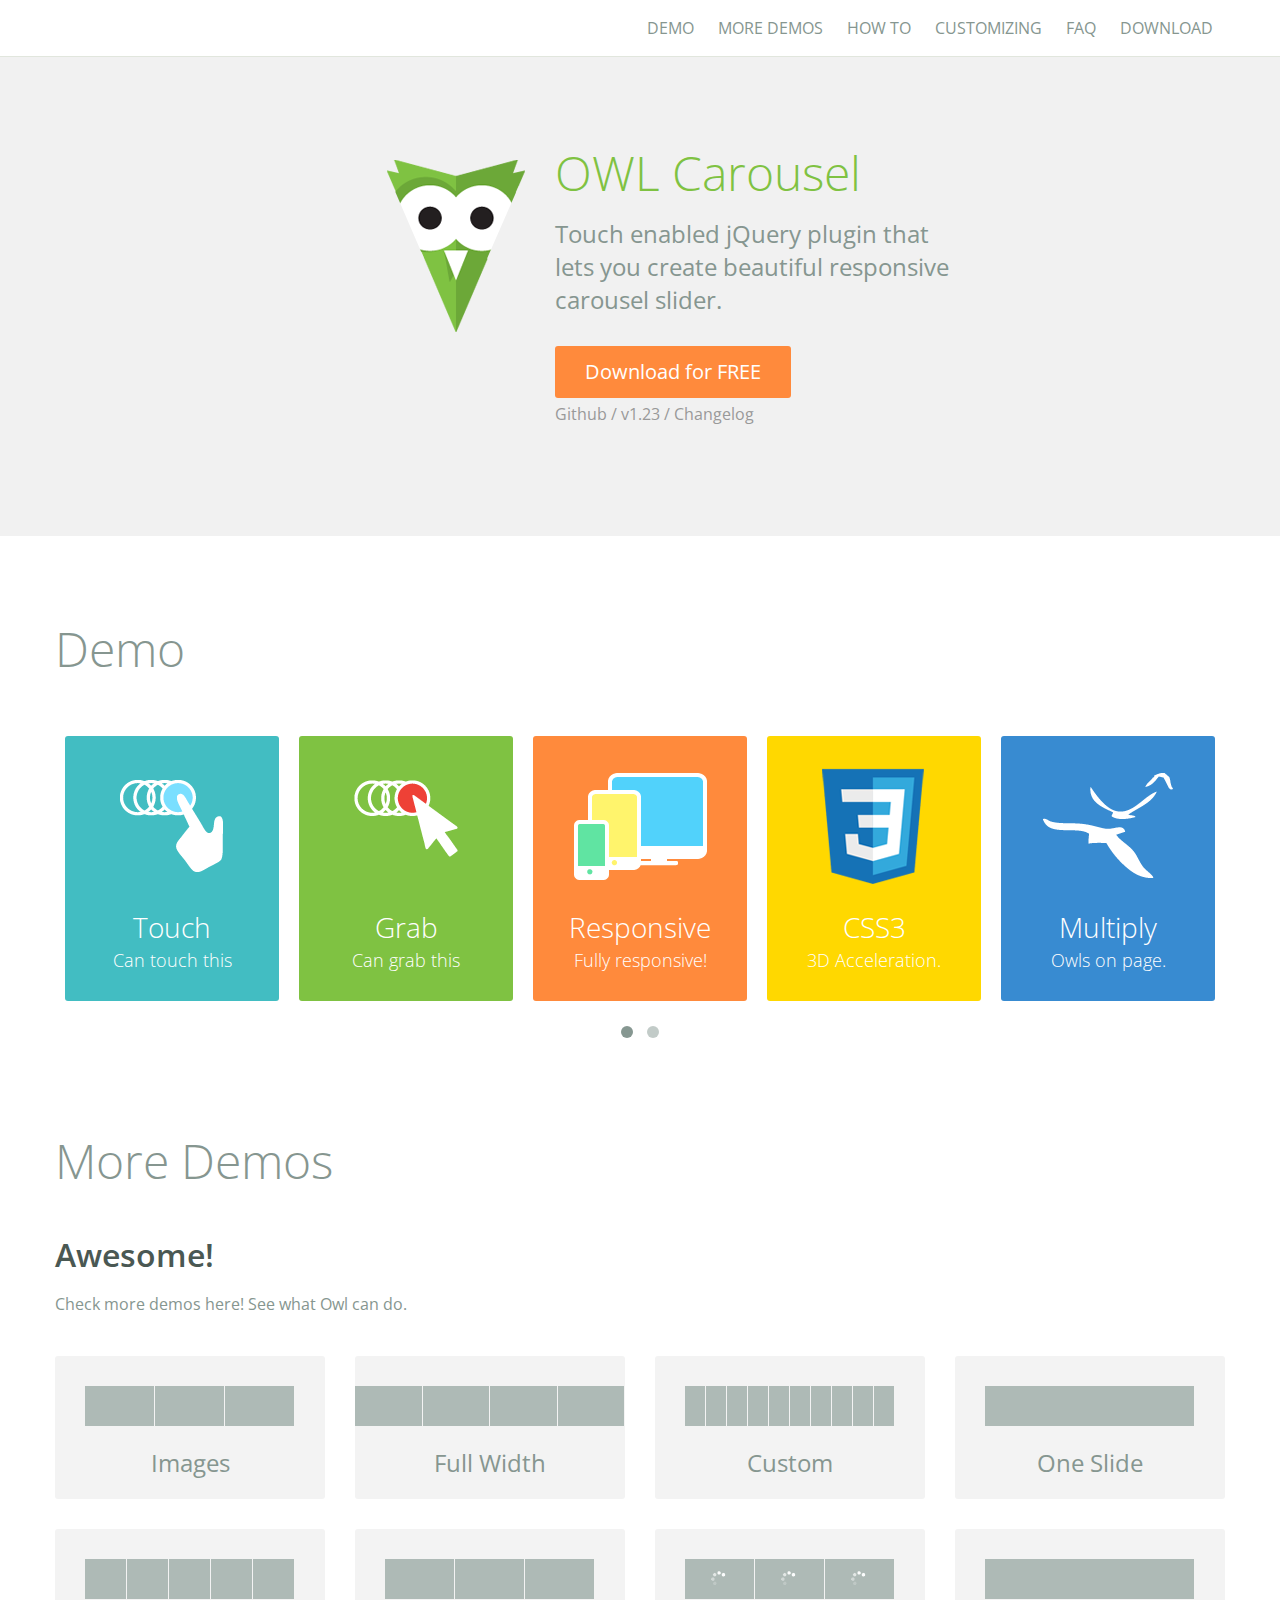
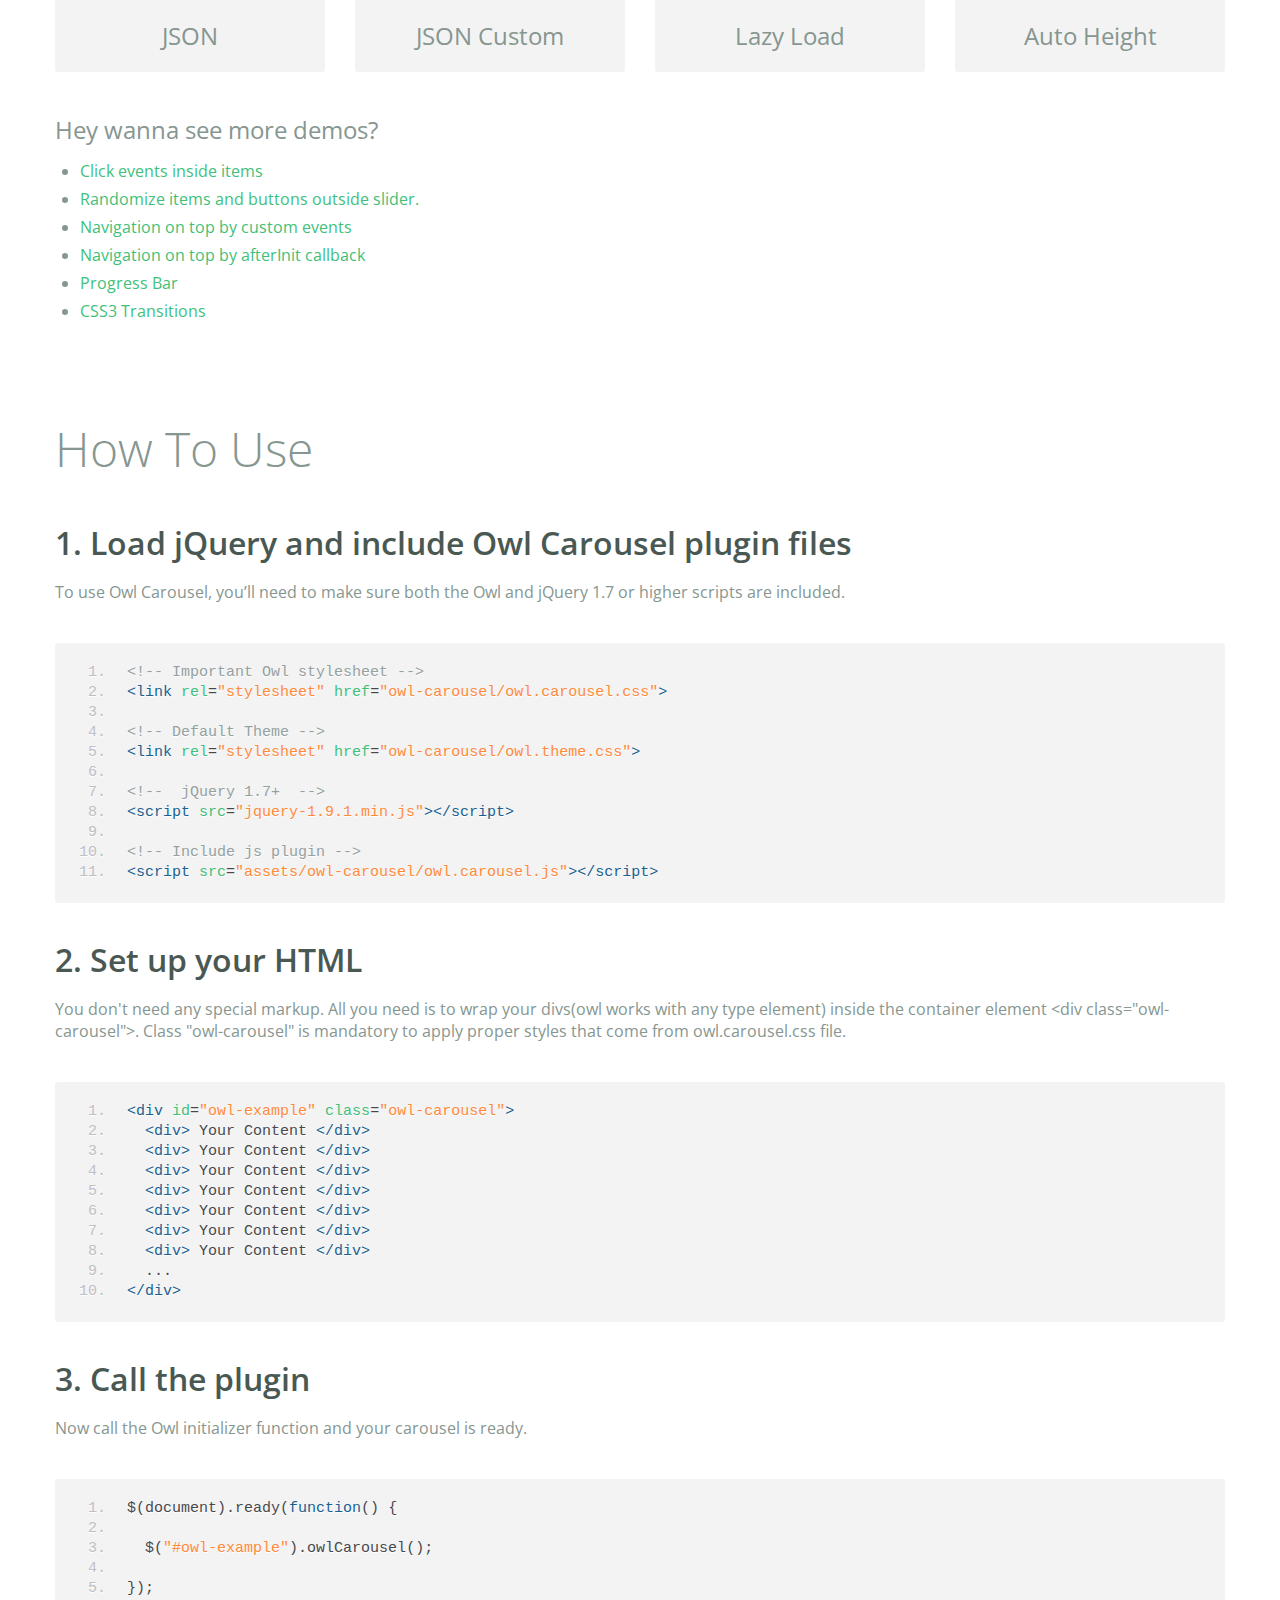
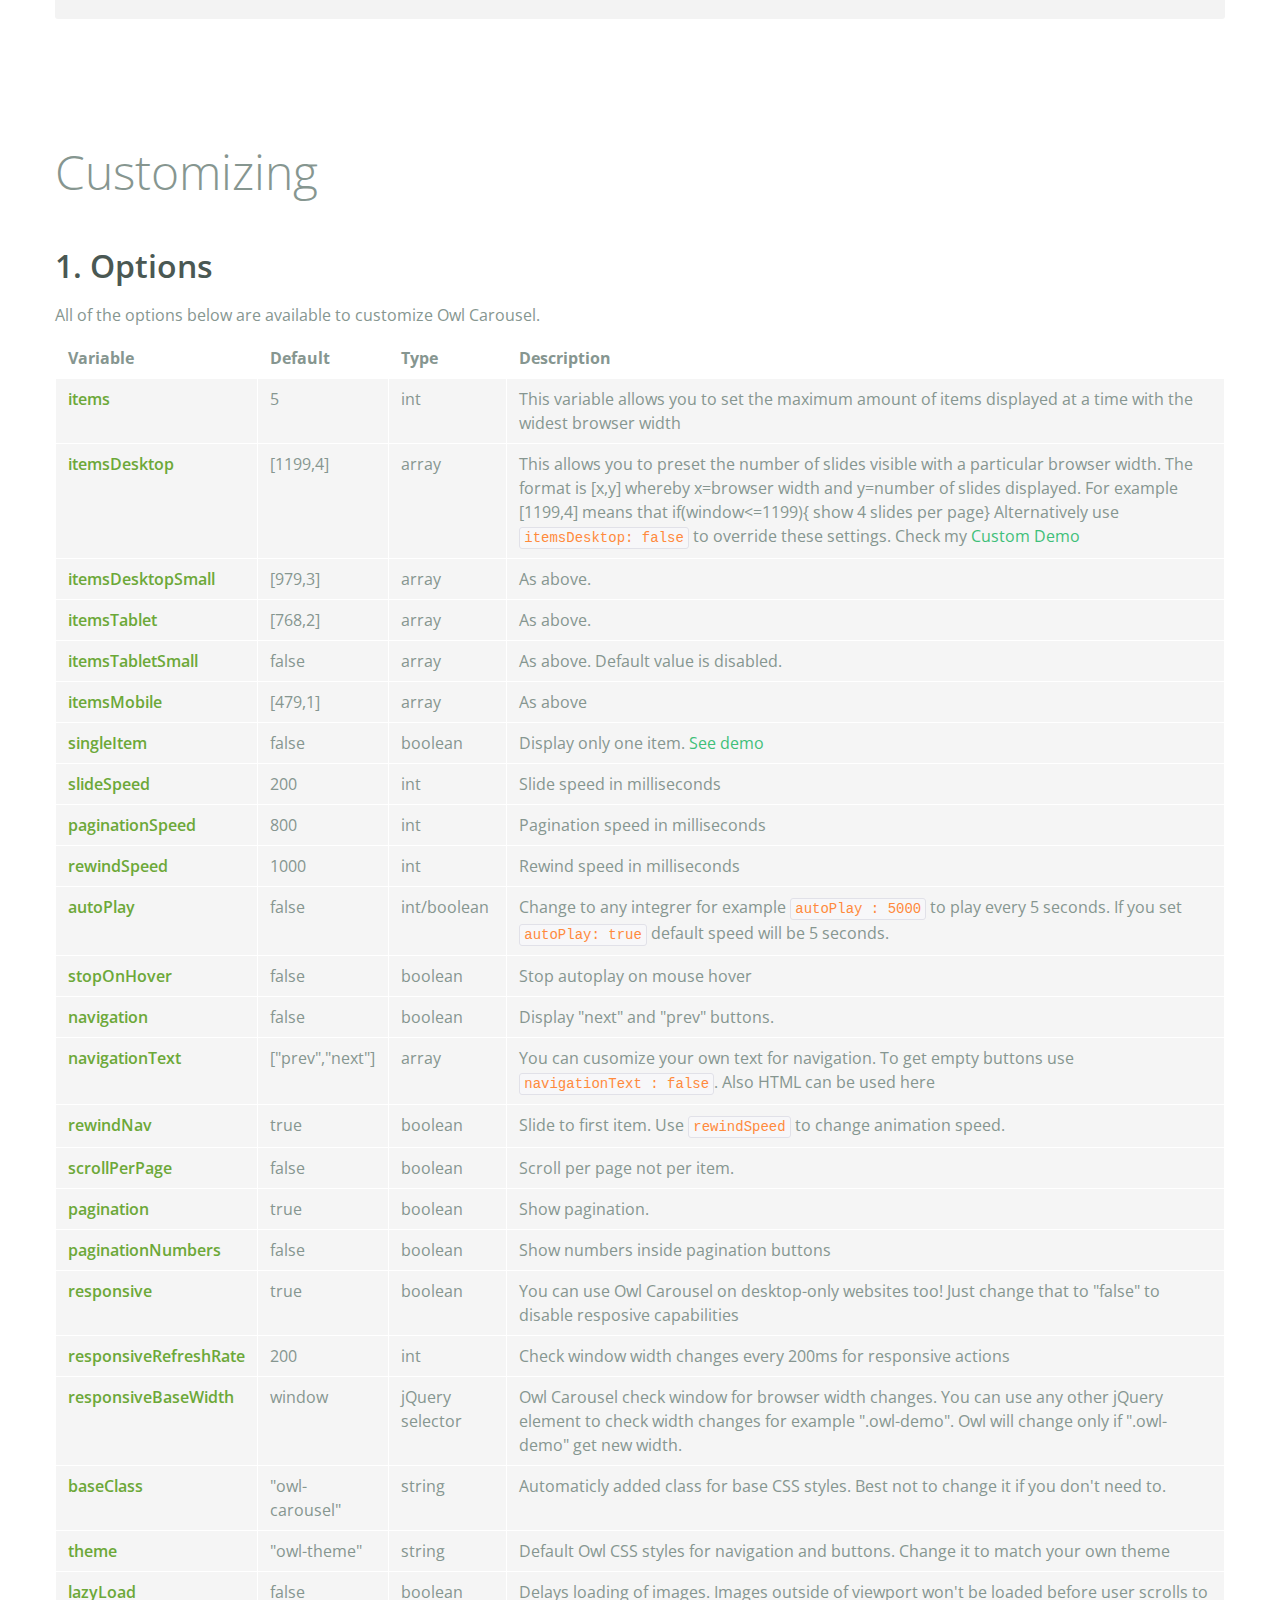
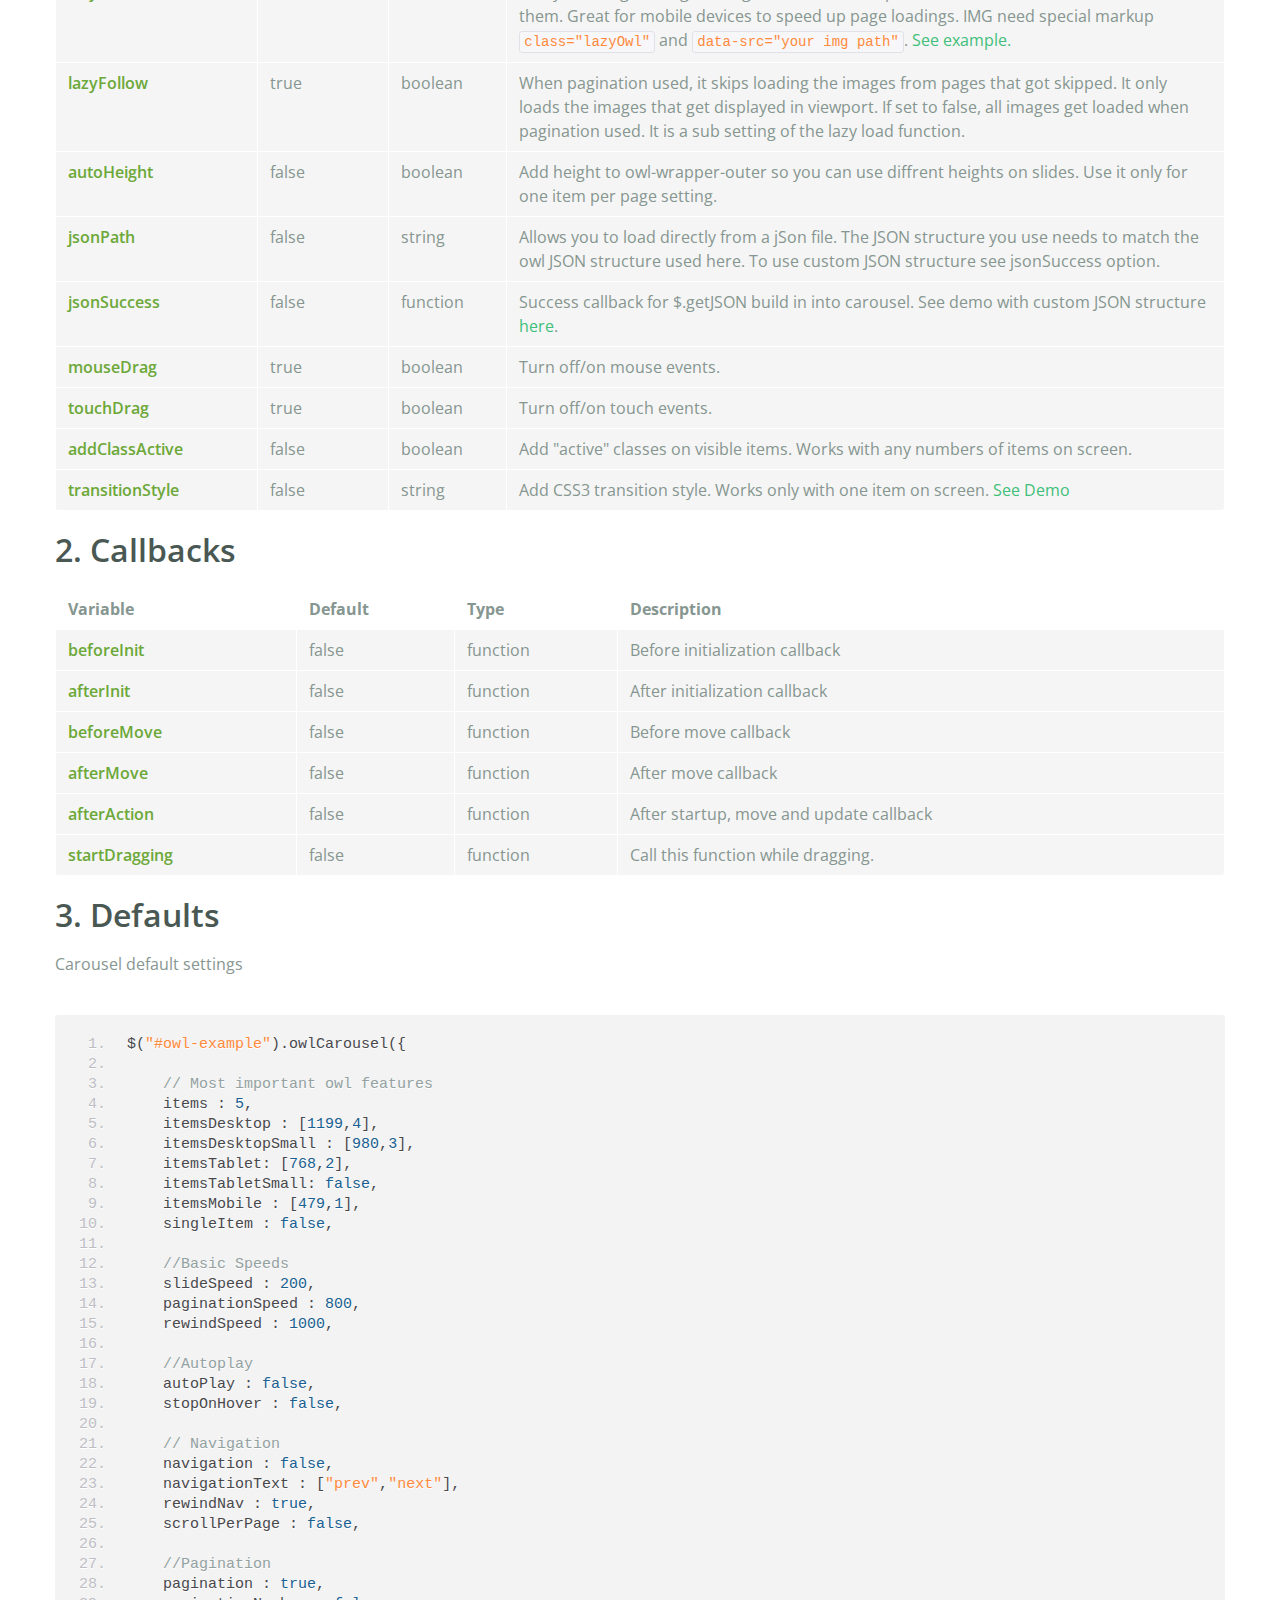
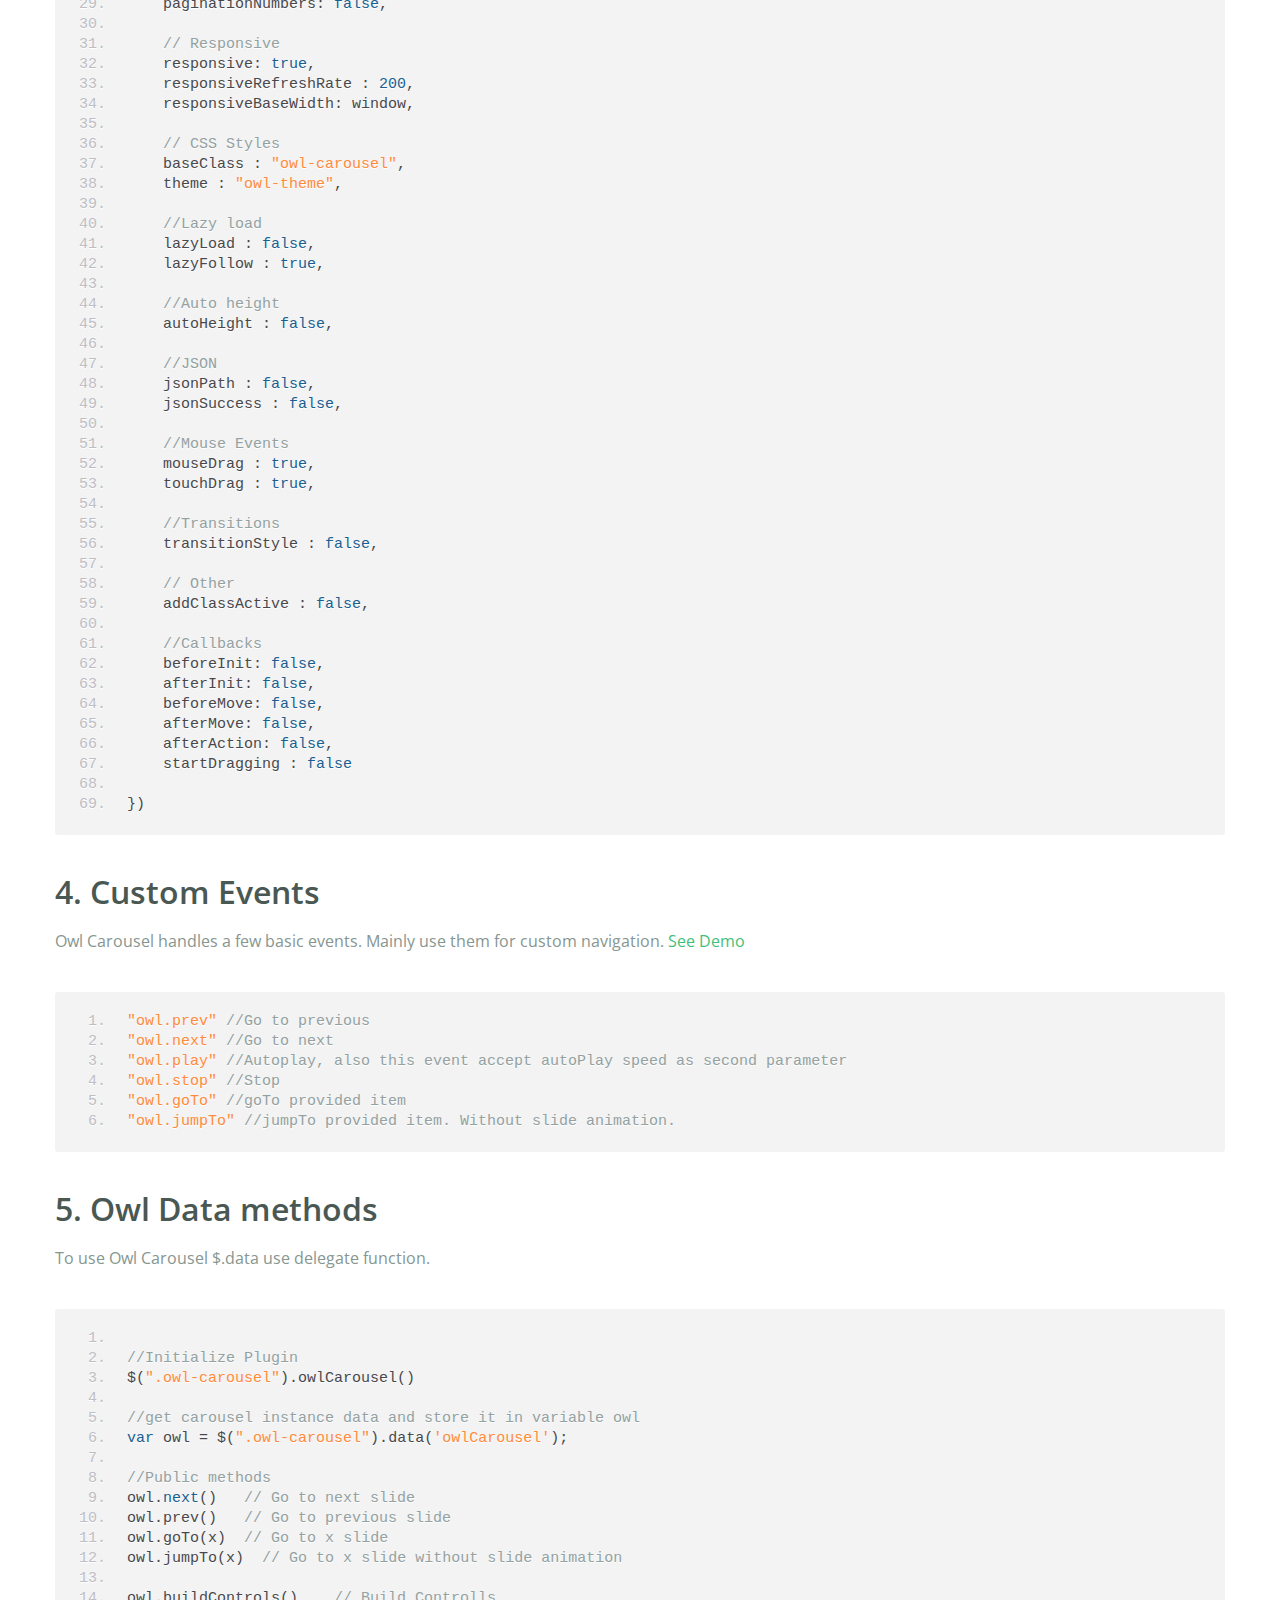
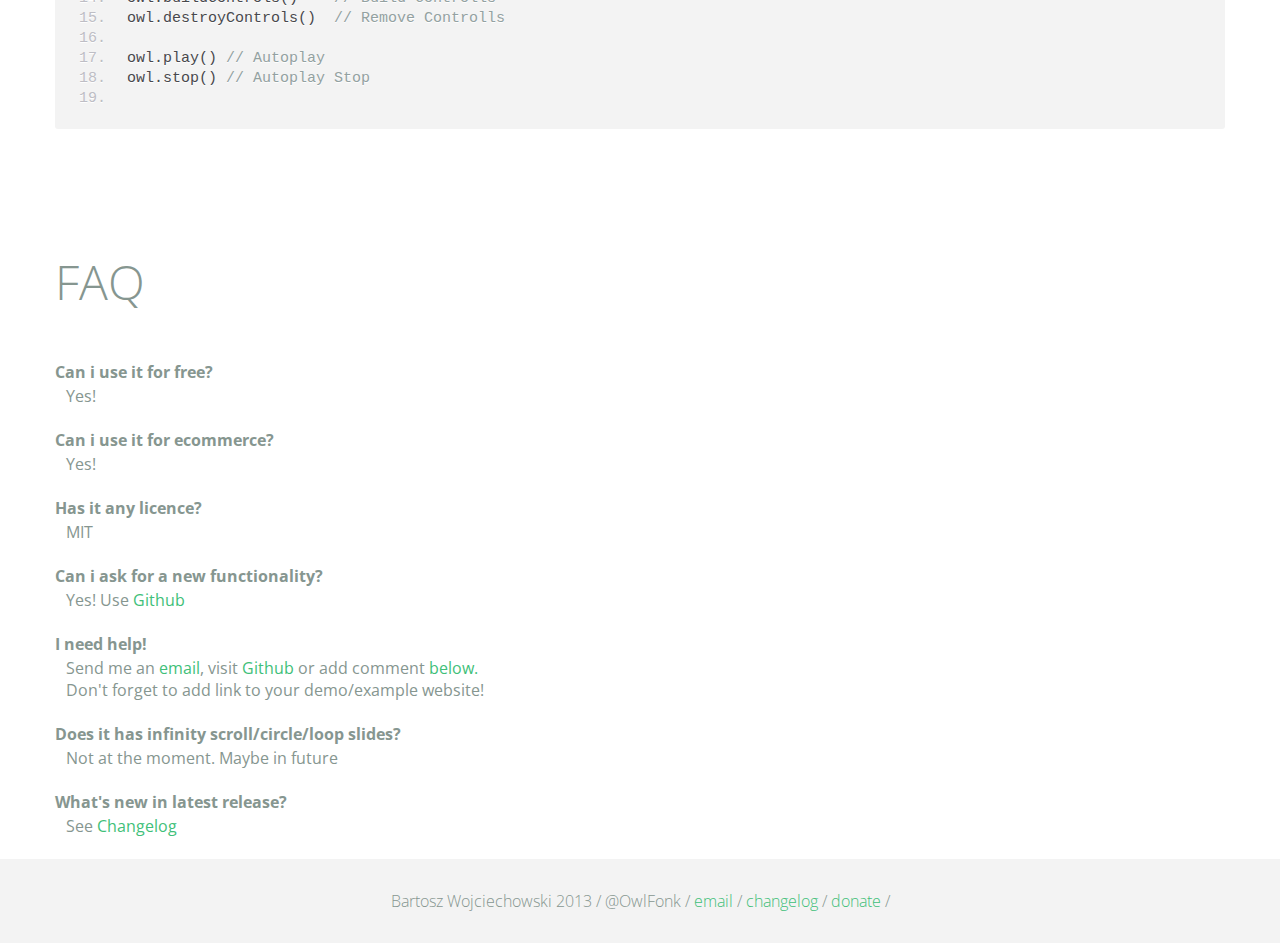
<file: js-plugin/owl.carousel/index.html>
<!DOCTYPE html>
<html lang="en">
  <head>
    <meta charset="utf-8">
    <title>Owl Carousel</title>
    <meta name="viewport" content="width=device-width, initial-scale=1.0">
    <meta name="description" content="jQuery Responsive Carousel - Owl Carusel">
    <meta name="author" content="Bartosz Wojciechowski">
    <meta name="keywords" content="HTML,CSS,JSON,JavaScript, jQuery, Responsive, Design, Owl, Carousel, Free">

    <link href='http://fonts.googleapis.com/css?family=Open+Sans:400italic,400,300,600,700' rel='stylesheet' type='text/css'>
    <link href="assets/css/bootstrapTheme.css" rel="stylesheet">
    <link href="assets/css/custom.css" rel="stylesheet">

    <!-- Owl Carousel Assets -->
    <link href="owl-carousel/owl.carousel.css" rel="stylesheet">
    <link href="owl-carousel/owl.theme.css" rel="stylesheet">

    <!-- Prettify -->
    <link href="assets/js/google-code-prettify/prettify.css" rel="stylesheet">

    <!-- Le fav and touch icons -->
    <link rel="apple-touch-icon-precomposed" sizes="144x144" href="assets/ico/apple-touch-icon-144-precomposed.png">
    <link rel="apple-touch-icon-precomposed" sizes="114x114" href="assets/ico/apple-touch-icon-114-precomposed.png">
      <link rel="apple-touch-icon-precomposed" sizes="72x72" href="assets/ico/apple-touch-icon-72-precomposed.png">
                    <link rel="apple-touch-icon-precomposed" href="assets/ico/apple-touch-icon-57-precomposed.png">
                                   <link rel="shortcut icon" href="assets/ico/favicon.png">
  </head>
  <body>
      <div id="top-nav" class="navbar navbar-fixed-top">
        <div class="navbar-inner">
          <div class="container">
            <button type="button" class="btn btn-navbar" data-toggle="collapse" data-target=".nav-collapse">
            <span class="icon-bar"></span>
            <span class="icon-bar"></span>
            <span class="icon-bar"></span>
          </button>
            <div class="nav-collapse collapse">
            <ul class="nav pull-right">
              <li><a href="#demo">Demo</a></li>
              <li><a href="#more-demos">More Demos</a></li>
              <li><a href="#how-to">How To</a></li>
              <li><a href="#customizing">Customizing</a></li>
              <li><a href="#faq">FAQ</a></li>
              <li><a href="owl.carousel.zip" class="download" data-spy="affix" data-offset-top="450">Download</a></li>
            </ul>
            </div>
          </div>
        </div>
      </div>

      <div id="header">
        <div class="container">
          <div class="row">
            <div class="span5">
                <img class="logo" src="assets/img/owl-logo.png" alt="Owl Logo">
              </div>
            <div class="span7">
              <h1>OWL Carousel </h1>
              <h3>Touch enabled jQuery plugin that lets you create beautiful responsive carousel slider.</h3>
              <a class="btn btn-success btn-large" href="owl.carousel.zip">Download for FREE</a>
              <p class="muted"><a class="muted" href="https://github.com/OwlFonk/OwlCarousel">Github</a> / v1.23 / <a class="muted" href="changelog.html">Changelog</a></p> 
            </div>
          </div>
        </div>
      </div>

      <div id="demo">
        <div class="container">
          <div class="row">
            <div class="span12">
              <h1>Demo</h1>
            </div>
          </div>

          <div class="row">
            <div class="span12">

              <div id="owl-example" class="owl-carousel">

                <div class="item darkCyan">
                  <img src="assets/img/demo-slides/touch.png" alt="Touch">
                    <h3>Touch</h3>
                    <h4>Can touch this</h4>
                </div>
                <div class="item forestGreen">
                  <img src="assets/img/demo-slides/grab.png" alt="Grab">
                    <h3>Grab</h3>
                    <h4>Can grab this</h4>
                </div>
                <div class="item orange">
                  <img src="assets/img/demo-slides/responsive.png" alt="Responsive">
                    <h3>Responsive</h3>
                    <h4>Fully responsive!</h4>
                </div>

                <div class="item yellow">
                  <img src="assets/img/demo-slides/css3.png" alt="CSS3">
                    <h3>CSS3</h3>
                    <h4>3D Acceleration.</h4>
                </div>

                <div class="item dodgerBlue">
                  <img src="assets/img/demo-slides/multi.png" alt="Multi">
                    <h3>Multiply</h3>
                    <h4>Owls on page.</h4>
                </div>

                <div class="item skyBlue">
                  <img src="assets/img/demo-slides/modern.png" alt="Modern Browsers">
                    <h3>Modern</h3>
                    <h4>Browsers Compatibility</h4>
                </div>

                <div class="item zombieGreen">
                  <img src="assets/img/demo-slides/zombie.png" alt="Zombie Browsers - old ones">
                    <h3>Zombie</h3>
                    <h4>Browsers Compatibility</h4>
                </div>

                <div class="item violet">
                  <img src="assets/img/demo-slides/controls.png" alt="Take Control">
                    <h3>Take Control</h3>
                    <h4>The way you like</h4>
                </div>

                <div class="item yellowLight">
                  <img src="assets/img/demo-slides/feather.png" alt="Light">
                    <h3>Light</h3>
                    <h4>As a feather</h4>
                </div>

                <div class="item steelGray">
                  <img src="assets/img/demo-slides/tons.png" alt="Tons of Opotions">
                    <h3>Tons</h3>
                    <h4>of options</h4>
                </div>

              </div>


            </div>
          </div>

        </div>
      </div>

    <div id="more-demos">
      <div class="container">

        <div class="row">
          <div class="span12">
            <h1>More Demos</h1>
            <h2>Awesome!</h2>
            <p>Check more demos here! See what Owl can do.</p>
          </div>
        </div>

        <div class="row demos-row">
          <div class="span3">
            <a href="demos/images.html" class="demo-box">
              <div class="demo-wrapper demo-images clearfix">
                <div class="demo-slide"><div class="bg"></div></div>
                <div class="demo-slide"><div class="bg"></div></div>
                <div class="demo-slide"><div class="bg"></div></div>
              </div>
              <h3>Images</h3>
            </a>
          </div>

          <div class="span3">
            <a href="demos/full.html" class="demo-box">
              <div class="demo-wrapper demo-full clearfix">
                <div class="demo-slide"><div class="bg"></div></div>
                <div class="demo-slide"><div class="bg"></div></div>
                <div class="demo-slide"><div class="bg"></div></div>
                <div class="demo-slide"><div class="bg"></div></div>
              </div>
              <h3>Full Width</h3>
            </a>
          </div>

          <div class="span3">
            <a href="demos/custom.html" class="demo-box">
              <div class="demo-wrapper demo-custom clearfix">
                <div class="demo-slide"><div class="bg"></div></div>
                <div class="demo-slide"><div class="bg"></div></div>
                <div class="demo-slide"><div class="bg"></div></div>
                <div class="demo-slide"><div class="bg"></div></div>
                <div class="demo-slide"><div class="bg"></div></div>
                <div class="demo-slide"><div class="bg"></div></div>
                <div class="demo-slide"><div class="bg"></div></div>
                <div class="demo-slide"><div class="bg"></div></div>
                <div class="demo-slide"><div class="bg"></div></div>
                <div class="demo-slide"><div class="bg"></div></div>
              </div>
              <h3>Custom</h3>
            </a>
          </div>

          <div class="span3">
            <a href="demos/one.html" class="demo-box">
              <div class="demo-wrapper demo-one clearfix">
                <div class="demo-slide"><div class="bg"></div></div>
              </div>
              <h3>One Slide</h3>
            </a>
          </div>

        </div>
        <div class="row demos-row">
          <div class="span3">
            <a href="demos/json.html" class="demo-box">
              <div class="demo-wrapper demo-Json clearfix">
                <div class="demo-slide"><div class="bg"></div></div>
                <div class="demo-slide"><div class="bg"></div></div>
                <div class="demo-slide"><div class="bg"></div></div>
                <div class="demo-slide"><div class="bg"></div></div>
                <div class="demo-slide"><div class="bg"></div></div>
              </div>
              <h3>JSON</h3>
            </a>
          </div>

          <div class="span3">
            <a href="demos/customJson.html" class="demo-box">
              <div class="demo-wrapper demo-Json-custom clearfix">
                <div class="demo-slide"><div class="bg"></div></div>
                <div class="demo-slide"><div class="bg"></div></div>
                <div class="demo-slide"><div class="bg"></div></div>
              </div>
              <h3>JSON Custom</h3>
            </a>
          </div>

          <div class="span3">
            <a href="demos/lazyLoad.html" class="demo-box">
              <div class="demo-wrapper demo-lazy clearfix">
                <div class="demo-slide"><div class="bg"></div></div>
                <div class="demo-slide"><div class="bg"></div></div>
                <div class="demo-slide"><div class="bg"></div></div>
              </div>
              <h3>Lazy Load</h3>
            </a>
          </div>

          <div class="span3">
            <a href="demos/autoHeight.html" class="demo-box">
              <div class="demo-wrapper demo-height clearfix">
                <div class="demo-slide"><div class="bg"></div></div>
              </div>
              <h3>Auto Height</h3>
            </a>
          </div>

          
        </div>

        <div class="row">
          <div class="span12">
            <h3>Hey wanna see more demos?</h3>
            <ul>
              <li>
                <a href="demos/click.html">Click events inside items</a>
              </li>
              <li>
                <a href="demos/randomOrder.html">Randomize items and buttons outside slider.</a>
              </li>
              <li>
                <a href="demos/navOnTop.html">Navigation on top by custom events</a>
              </li>
              <li>
                <a href="demos/navOnTop2.html">Navigation on top by afterInit callback</a>
              </li>
              <li>
                <a href="demos/progressBar.html">Progress Bar</a>
              </li>
              <li>
                <a href="demos/transitions.html">CSS3 Transitions</a>
              </li>
            </ul>
            
          </div>
        </div>


      </div>
    </div>

    <div id="how-to">
      <div class="container">
        <div class="row">
          <div class="span12">
            <h1>How To Use</h1>
            <h2>1. Load jQuery and include Owl Carousel plugin files</h2>
            <p>To use Owl Carousel, you’ll need to make sure both the Owl and jQuery 1.7 or higher scripts are included.</p>
<pre class="pre-show prettyprint linenums">
&lt;!-- Important Owl stylesheet --&gt;
&lt;link rel="stylesheet" href="owl-carousel/owl.carousel.css"&gt;

&lt;!-- Default Theme --&gt;
&lt;link rel="stylesheet" href="owl-carousel/owl.theme.css"&gt;

&lt;!--  jQuery 1.7+  --&gt;
&lt;script src="jquery-1.9.1.min.js"&gt;&lt;/script&gt;

&lt;!-- Include js plugin --&gt;
&lt;script src="assets/owl-carousel/owl.carousel.js"&gt;&lt;/script&gt;
</pre>
          <h2>2. Set up your HTML</h2>
          <p>You don't need any special markup. All you need is to wrap your divs(owl works with any type element) inside the container element &lt;div class="owl-carousel"&gt;. Class "owl-carousel" is mandatory to apply proper styles that come from owl.carousel.css file.</p>
<pre class="pre-show prettyprint linenums">
&lt;div id="owl-example" class="owl-carousel"&gt;
  &lt;div&gt; Your Content &lt;/div&gt;
  &lt;div&gt; Your Content &lt;/div&gt;
  &lt;div&gt; Your Content &lt;/div&gt;
  &lt;div&gt; Your Content &lt;/div&gt;
  &lt;div&gt; Your Content &lt;/div&gt;
  &lt;div&gt; Your Content &lt;/div&gt;
  &lt;div&gt; Your Content &lt;/div&gt;
  ...
&lt;/div>
</pre>    
          <h2>3. Call the plugin</h2>
          <p>Now call the Owl initializer function and your carousel is ready.</p>
<pre class="pre-show prettyprint linenums">
$(document).ready(function() {

  $("#owl-example").owlCarousel();

});
</pre>  
          </div>
        </div>
      </div>
    </div>


    <div id="customizing">
      <div class="container">
        <div class="row">
          <div class="span12">
            <h1>Customizing</h1>
            <h2>1. Options</h2>
            <p>All of the options below are available to customize Owl Carousel.</p> 
            <table class="table table-bordered table-striped">
              <thead>
                <tr>
                  <th>Variable</th>
                  <th>Default</th>
                  <th>Type</th>
                  <th>Description</th>
                </tr>
              </thead>
              <tbody>
                <tr>
                  <td><span class="text-emp">items</span></td>
                  <td>5</td>
                  <td>int</td>
                  <td>This variable allows you to set the maximum amount of items displayed at a time with the widest browser width</td>
                </tr>
                 <tr>
                  <td><span class="text-emp">itemsDesktop</span></td>
                  <td>[1199,4]</td>
                  <td>array</td>
                  <td>This allows you to preset the number of slides visible with a particular browser width. The format is [x,y] whereby x=browser width and y=number of slides displayed. For example [1199,4] means that if(window&lt;=1199){ show 4 slides per page}
                    Alternatively use <code>itemsDesktop: false</code> to override these settings. Check my <a href="demos/custom.html">Custom Demo</a></td>
                </tr>
                <tr>
                  <td><span class="text-emp">itemsDesktopSmall</span></td>
                  <td>[979,3]</td>
                  <td>array</td>
                  <td>As above.</td>
                </tr>
                <tr>
                  <td><span class="text-emp">itemsTablet</span></td>
                  <td>[768,2]</td>
                  <td>array</td>
                  <td>As above.</td>
                </tr>
                <tr>
                  <td><span class="text-emp">itemsTabletSmall</span></td>
                  <td>false</td>
                  <td>array</td>
                  <td>As above. Default value is disabled.</td>
                </tr>
                <tr>
                  <td><span class="text-emp">itemsMobile</span></td>
                  <td>[479,1]</td>
                  <td>array</td>
                  <td>As above</td>
                </tr>
                <tr>
                  <td><span class="text-emp">singleItem</span></td>
                  <td>false</td>
                  <td>boolean</td>
                  <td>Display only one item. <a href="demos/one.html">See demo</a></td>
                </tr>
                <tr>
                  <td><span class="text-emp">slideSpeed</span></td>
                  <td>200</td>
                  <td>int</td>
                  <td>Slide speed in milliseconds</td>
                </tr>
                <tr>
                  <td><span class="text-emp">paginationSpeed</span></td>
                  <td>800</td>
                  <td>int</td>
                  <td>Pagination speed in milliseconds</td>
                </tr>
                <tr>
                  <td><span class="text-emp">rewindSpeed</span></td>
                  <td>1000</td>
                  <td>int</td>
                  <td>Rewind speed in milliseconds</td>
                </tr>
                <tr>
                  <td><span class="text-emp">autoPlay</span></td>
                  <td>false</td>
                  <td>int/boolean</td>
                  <td>Change to any integrer for example <code>autoPlay : 5000</code> to play every 5 seconds. If you set <code>autoPlay: true</code> default speed will be 5 seconds.</td>
                </tr>
                <tr>
                <tr>
                  <td><span class="text-emp">stopOnHover</span></td>
                  <td>false</td>
                  <td>boolean</td>
                  <td>Stop autoplay on mouse hover</td>
                </tr>
                <tr>
                <tr>
                  <td><span class="text-emp">navigation</span></td>
                  <td>false</td>
                  <td>boolean</td>
                  <td>Display "next" and "prev" buttons.</td>
                </tr>
                <tr>
                  <td><span class="text-emp">navigationText</span></td>
                  <td>["prev","next"]</td>
                  <td>array</td>
                  <td>You can cusomize your own text for navigation. To get empty buttons use <code>navigationText : false</code>. Also HTML can be used here</td>
                </tr>
                <tr>
                  <td><span class="text-emp">rewindNav</span></td>
                  <td>true</td>
                  <td>boolean</td>
                  <td>Slide to first item. Use <code>rewindSpeed</code> to change animation speed. </td>
                </tr>
                <tr>
                  <td><span class="text-emp">scrollPerPage</span></td>
                  <td>false</td>
                  <td>boolean</td>
                  <td>Scroll per page not per item.</td>
                </tr>
                <tr>
                  <td><span class="text-emp">pagination</span></td>
                  <td>true</td>
                  <td>boolean</td>
                  <td>Show pagination.</td>
                </tr>
                <tr>
                  <td><span class="text-emp">paginationNumbers</span></td>
                  <td>false</td>
                  <td>boolean</td>
                  <td>Show numbers inside pagination buttons</td>
                </tr>
                <tr>
                  <td><span class="text-emp">responsive</span></td>
                  <td>true</td>
                  <td>boolean</td>
                  <td>You can use Owl Carousel on desktop-only websites too! Just change that to "false" to disable resposive capabilities</td>
                </tr>
                <tr>
                  <td><span class="text-emp">responsiveRefreshRate</span></td>
                  <td>200</td>
                  <td>int</td>
                  <td>Check window width changes every 200ms for responsive actions</td>
                </tr>
                <tr>
                  <td><span class="text-emp">responsiveBaseWidth</span></td>
                  <td>window</td>
                  <td>jQuery selector</td>
                  <td>Owl Carousel check window for browser width changes. You can use any other jQuery element to check width changes for example ".owl-demo". Owl will change only if ".owl-demo" get new width.</td>
                </tr>
                <tr>
                  <td><span class="text-emp">baseClass</span></td>
                  <td>"owl-carousel"</td>
                  <td>string</td>
                  <td>Automaticly added class for base CSS styles. Best not to change it if you don't need to.</td>
                </tr>
                <tr>
                  <td><span class="text-emp">theme</span></td>
                  <td>"owl-theme"</td>
                  <td>string</td>
                  <td>Default Owl CSS styles for navigation and buttons. Change it to match your own theme</td>
                </tr>
                <tr>
                  <td><span class="text-emp">lazyLoad</span></td>
                  <td>false</td>
                  <td>boolean</td>
                  <td>Delays loading of images. Images outside of viewport won't be loaded before user scrolls to them. Great for mobile devices to speed up page loadings. IMG need special markup <code>class="lazyOwl"</code> and <code>data-src="your img path"</code>. <a href="demos/lazyLoad.html">See example.</a></td>
                </tr>
                <tr>
                  <td><span class="text-emp">lazyFollow</span></td>
                  <td>true</td>
                  <td>boolean</td>
                  <td>When pagination used, it skips loading the images from pages that got skipped. It only loads the images that get displayed in viewport. If set to false, all images get loaded when pagination used. It is a sub setting of the lazy load function.</td>
                </tr>
                <tr>
                  <td><span class="text-emp">autoHeight</span></td>
                  <td>false</td>
                  <td>boolean</td>
                  <td>Add height to owl-wrapper-outer so you can use diffrent heights on slides. Use it only for one item per page setting.</td>
                </tr>
                <tr>
                  <td><span class="text-emp">jsonPath</span></td>
                  <td>false</td>
                  <td>string</td>
                  <td>Allows you to load directly from a jSon file. The JSON structure you use needs to match the owl JSON structure used here. To use custom JSON structure see jsonSuccess option.</td>
                </tr>
                <tr>
                  <td><span class="text-emp">jsonSuccess</span></td>
                  <td>false</td>
                  <td>function</td>
                  <td>Success callback for $.getJSON build in into carousel. See demo with custom JSON structure <a href="demos/customJson.html">here</a>. </td>
                </tr>
                <tr>
                  <td><span class="text-emp">mouseDrag</span></td>
                  <td>true</td>
                  <td>boolean</td>
                  <td>Turn off/on mouse events.</td>
                </tr>
                <tr>
                  <td><span class="text-emp">touchDrag</span></td>
                  <td>true</td>
                  <td>boolean</td>
                  <td>Turn off/on touch events.</td>
                </tr>
                <tr>
                  <td><span class="text-emp">addClassActive</span></td>
                  <td>false</td>
                  <td>boolean</td>
                  <td>Add "active" classes on visible items. Works with any numbers of items on screen.</td>
                </tr>
                <tr>
                  <td><span class="text-emp">transitionStyle</span></td>
                  <td>false</td>
                  <td>string</td>
                  <td>Add CSS3 transition style. Works only with one item on screen. <a href="demos/transitions.html">See Demo</a></td>
                </tr>
              </tbody>
            </table>
            <h2>2. Callbacks</h2>
            <table class="table table-bordered table-striped">
              <thead>
                <tr>
                  <th>Variable</th>
                  <th>Default</th>
                  <th>Type</th>
                  <th>Description</th>
                </tr>
              </thead>
              <tbody>
                <tr>
                  <td><span class="text-emp">beforeInit</span></td>
                  <td>false</td>
                  <td>function</td>
                  <td>Before initialization callback</td>
                </tr>
                <tr>
                  <td><span class="text-emp">afterInit</span></td>
                  <td>false</td>
                  <td>function</td>
                  <td>After initialization callback</td>
                </tr>
                <tr>
                  <td><span class="text-emp">beforeMove</span></td>
                  <td>false</td>
                  <td>function</td>
                  <td>Before move callback</td>
                </tr>
                <tr>
                  <td><span class="text-emp">afterMove</span></td>
                  <td>false</td>
                  <td>function</td>
                  <td>After move callback</td>
                </tr>
                <tr>
                  <td><span class="text-emp">afterAction</span></td>
                  <td>false</td>
                  <td>function</td>
                  <td>After startup, move and update callback</td>
                </tr>
                <tr>
                  <td><span class="text-emp">startDragging</span></td>
                  <td>false</td>
                  <td>function</td>
                  <td>Call this function while dragging.</td>
                </tr>
              </tbody>
            </table>

              <h2>3. Defaults</h2>
              <p>Carousel default settings</p>
<pre class="pre-show prettyprint linenums">
$("#owl-example").owlCarousel({

    // Most important owl features
    items : 5,
    itemsDesktop : [1199,4],
    itemsDesktopSmall : [980,3],
    itemsTablet: [768,2],
    itemsTabletSmall: false,
    itemsMobile : [479,1],
    singleItem : false,

    //Basic Speeds
    slideSpeed : 200,
    paginationSpeed : 800,
    rewindSpeed : 1000,

    //Autoplay
    autoPlay : false,
    stopOnHover : false,

    // Navigation
    navigation : false,
    navigationText : ["prev","next"],
    rewindNav : true,
    scrollPerPage : false,

    //Pagination
    pagination : true,
    paginationNumbers: false,

    // Responsive 
    responsive: true,
    responsiveRefreshRate : 200,
    responsiveBaseWidth: window,

    // CSS Styles
    baseClass : "owl-carousel",
    theme : "owl-theme",

    //Lazy load
    lazyLoad : false,
    lazyFollow : true,

    //Auto height
    autoHeight : false,

    //JSON 
    jsonPath : false, 
    jsonSuccess : false,

    //Mouse Events
    mouseDrag : true,
    touchDrag : true,

    //Transitions
    transitionStyle : false,

    // Other
    addClassActive : false,

    //Callbacks
    beforeInit: false, 
    afterInit: false, 
    beforeMove: false, 
    afterMove: false,
    afterAction: false,
    startDragging : false

})
</pre>
              <h2>4. Custom Events</h2>
              <p>Owl Carousel handles a few basic events. Mainly use them for custom navigation. <a href="demos/custom.html">See Demo</a></p>

<pre class="pre-show prettyprint linenums">
"owl.prev" //Go to previous
"owl.next" //Go to next
"owl.play" //Autoplay, also this event accept autoPlay speed as second parameter
"owl.stop" //Stop
"owl.goTo" //goTo provided item
"owl.jumpTo" //jumpTo provided item. Without slide animation.
</pre>

              <h2>5. Owl Data methods</h2>
              <p>To use Owl Carousel $.data use delegate function.</p>
              
<pre class="pre-show prettyprint linenums">

//Initialize Plugin
$(".owl-carousel").owlCarousel()

//get carousel instance data and store it in variable owl
var owl = $(".owl-carousel").data('owlCarousel');

//Public methods
owl.next()   // Go to next slide
owl.prev()   // Go to previous slide
owl.goTo(x)  // Go to x slide
owl.jumpTo(x)  // Go to x slide without slide animation

owl.buildControls()    // Build Controlls
owl.destroyControls()  // Remove Controlls

owl.play() // Autoplay
owl.stop() // Autoplay Stop

</pre>
          </div>
        </div>
      </div>
    </div>

    <div id="faq" class="container">
      <div class="row">
        <div class="span12">
          <h1>FAQ</h1>
          <dl>
            <dt>Can i use it for free?</dt>
            <dd>Yes!</dd>
            <dt>Can i use it for ecommerce?</dt>
            <dd>Yes!</dd>
            <dt>Has it any licence?</dt>
            <dd>MIT</dd>
            <dt>Can i ask for a new functionality?</dt>
            <dd>Yes! Use <a href="https://github.com/OwlFonk/OwlCarousel">Github</a></dd>
            <dt>I need help!</dt>
            <dd>Send me an <a href="mailto:owl@owlgraphic.com?subject=Hey Owl! I need help">email</a>, visit <a href="https://github.com/OwlFonk/OwlCarousel">Github</a> or add comment <a href="#disqus">below.</a><br>Don't forget to add link to your demo/example website!</dd>
            <dt>Does it has infinity scroll/circle/loop slides?</dt>
            <dd>Not at the moment. Maybe in future</dd>
            <dt>What's new in latest release?</dt>
            <dd>See <a href="changelog.html">Changelog</a></dd>
          </dl>
        </div>
      </div>
    </div>

    <div class="container disqus">
        <div class="row">
          <div class="span12">
            <h1>Disqus</h1>

    <div id="disqus_thread"></div>
    <noscript>Please enable JavaScript to view the <a href="http://disqus.com/?ref_noscript">comments powered by Disqus.</a></noscript>
    <a href="http://disqus.com" class="dsq-brlink">comments powered by <span class="logo-disqus">Disqus</span></a>
      </div>
    </div>
  </div>

    <div id="footer">
      <div class="container">
        <div class="row">
          <div class="span12">
            <h5>Bartosz Wojciechowski 2013 / @OwlFonk / 
            <a href="mailto:owl@owlgraphic.com?subject=Hey Owl!">email</a> / 
            <a href="changelog.html">changelog</a> /
            <a href="https://www.paypal.com/cgi-bin/webscr?cmd=_s-xclick&hosted_button_id=EFSGXZS7V2U9N">donate</a> / 
            <a href="https://twitter.com/share" class="twitter-share-button" data-url="http://owlgraphic.com/owlcarousel/" data-text="Awesome jQuery Owl Carousel Responsive Plugin" data-via="OwlFonk" data-count="none" data-hashtags="owlcarousel"></a>
            <script>
            var owldomain = window.location.hostname.indexOf("owlgraphic");
            if(owldomain !== -1){
              !function(d,s,id){var js,fjs=d.getElementsByTagName(s)[0],p=/^http:/.test(d.location)?'http':'https';if(!d.getElementById(id)){js=d.createElement(s);js.id=id;js.src=p+'://platform.twitter.com/widgets.js';fjs.parentNode.insertBefore(js,fjs);}}(document, 'script', 'twitter-wjs');
            }
            </script>
            </h5>
          </div>
        </div>
      </div>
    </div>


    <script src="assets/js/jquery-1.9.1.min.js"></script>
    <script src="owl-carousel/owl.carousel.min.js"></script>

    <!-- Frontpage Demo -->
    <script>

    $(document).ready(function($) {
      $("#owl-example").owlCarousel();
    });


    $("body").data("page", "frontpage");

    </script>
    <script src="assets/js/bootstrap-collapse.js"></script>
    <script src="assets/js/bootstrap-transition.js"></script>

    <script src="assets/js/google-code-prettify/prettify.js"></script>
	  <script src="assets/js/application.js"></script>

    <script type="text/javascript">
    jQuery(function($){
      var disqus_loaded = false;
      var top = $("#faq").offset().top; 
      var owldomain = window.location.hostname.indexOf("owlgraphic");
      var comments = window.location.href.indexOf("comment");

      if(owldomain !== -1){
        function check(){
          if ( (!disqus_loaded && $(window).scrollTop() + $(window).height() > top) || (comments !== -1) ){
            $(window).off( "scroll" )
            disqus_loaded = true;
            /* * * CONFIGURATION VARIABLES: EDIT BEFORE PASTING INTO YOUR WEBPAGE * * */
            var disqus_shortname = 'owlcarousel'; // required: replace example with your forum shortname
            var disqus_identifier = 'OWL Carousel';
            //var disqus_url = 'http://owlgraphic.com/owlcarousel/';
            /* * * DON'T EDIT BELOW THIS LINE * * */
            (function() {
                var dsq = document.createElement('script'); dsq.type = 'text/javascript'; dsq.async = true;
                dsq.src = '//' + disqus_shortname + '.disqus.com/embed.js';
                (document.getElementsByTagName('head')[0] || document.getElementsByTagName('body')[0]).appendChild(dsq);
            })();
          }
        }
        $(window).on( "scroll", check )
        check();
      } else {
        $('.disqus').hide();
      }
    });
    </script>

    <script>
    var owldomain = window.location.hostname.indexOf("owlgraphic");
    if(owldomain !== -1){
      (function(i,s,o,g,r,a,m){i['GoogleAnalyticsObject']=r;i[r]=i[r]||function(){
      (i[r].q=i[r].q||[]).push(arguments)},i[r].l=1*new Date();a=s.createElement(o),
      m=s.getElementsByTagName(o)[0];a.async=1;a.src=g;m.parentNode.insertBefore(a,m)
      })(window,document,'script','//www.google-analytics.com/analytics.js','ga');

      ga('create', 'UA-41541058-1', 'owlgraphic.com');
      ga('send', 'pageview');
    }
    </script>

  </body>
</html>
</file>
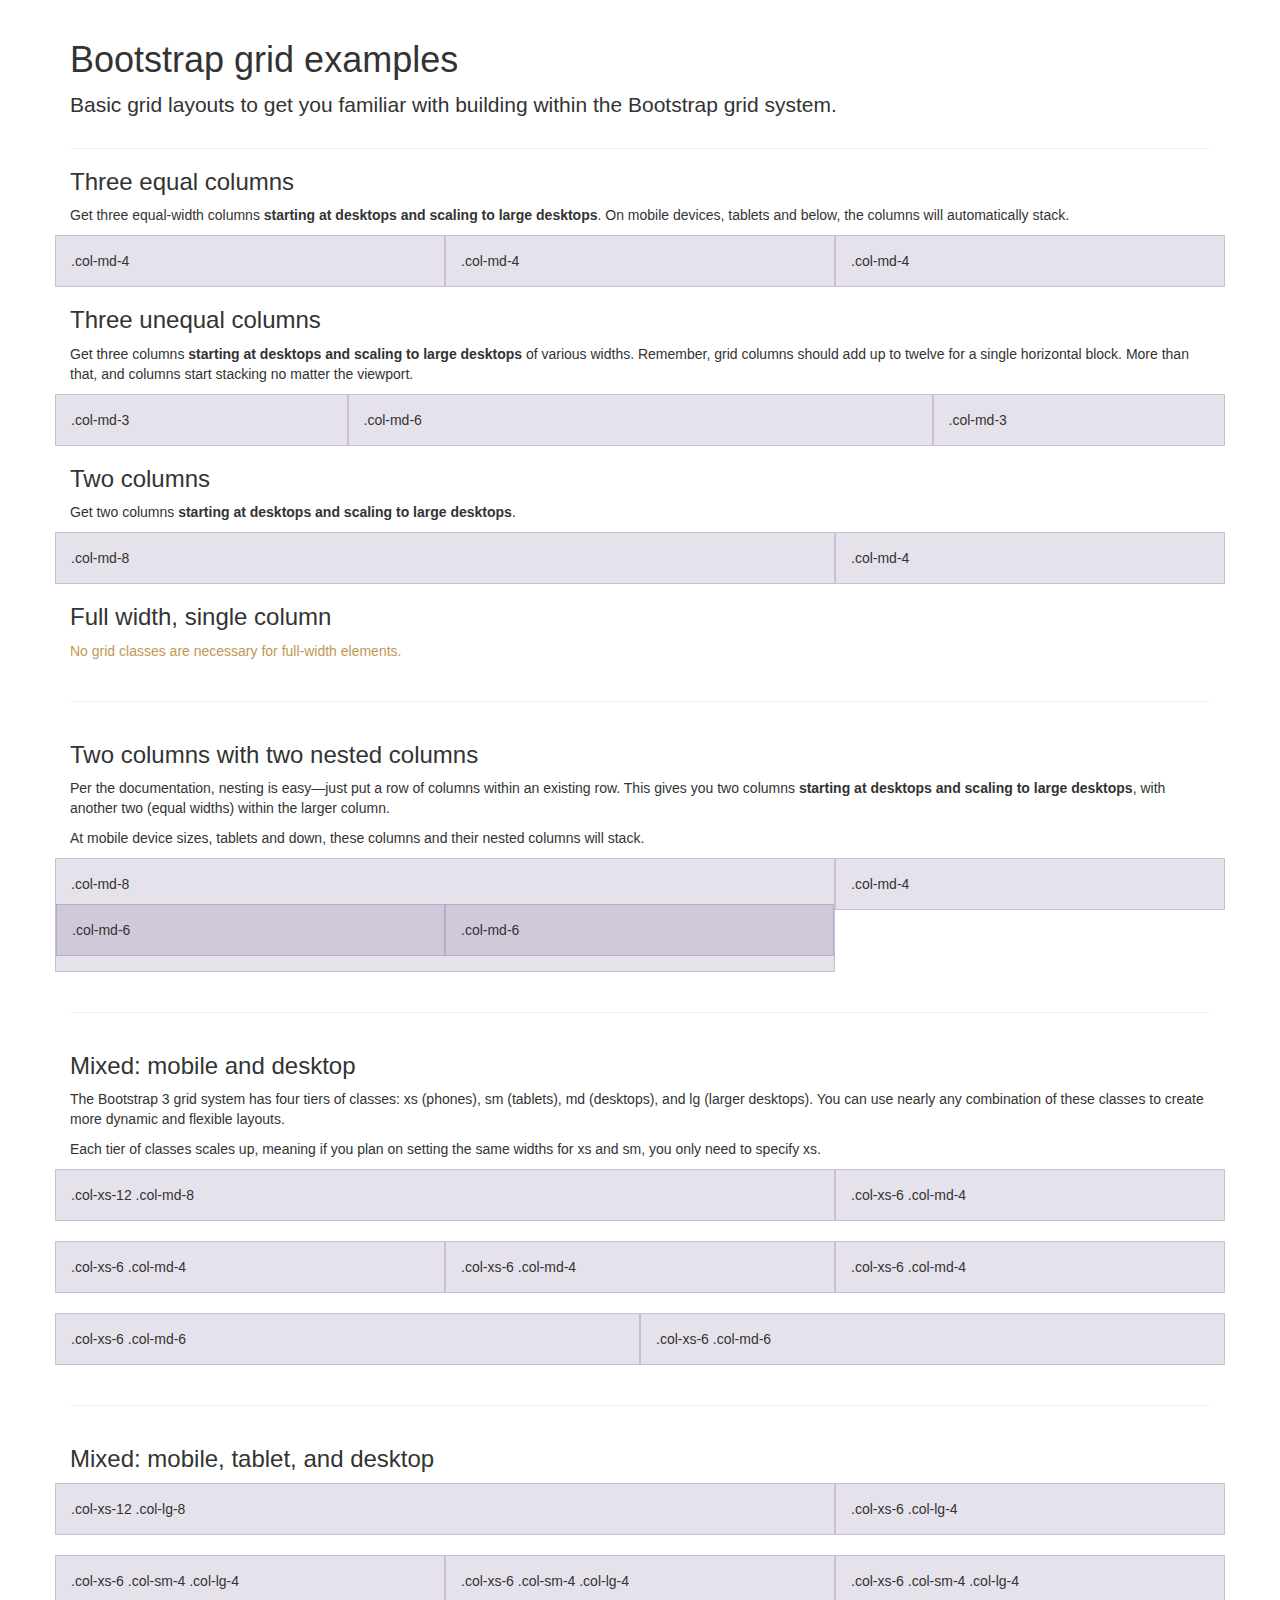
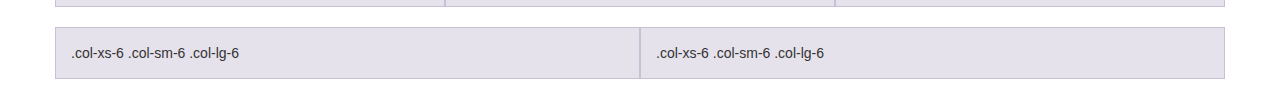
<file: bootstrap/bootstrap-3.0.0/examples/grid/index.html>
<!DOCTYPE html>
<html lang="en">
  <head>
    <meta charset="utf-8">
    <meta name="viewport" content="width=device-width, initial-scale=1.0">
    <meta name="description" content="">
    <meta name="author" content="">
    <link rel="shortcut icon" href="../../assets/ico/favicon.png">

    <title>Grid Template for Bootstrap</title>

    <!-- Bootstrap core CSS -->
    <link href="../../dist/css/bootstrap.css" rel="stylesheet">

    <!-- Custom styles for this template -->
    <link href="grid.css" rel="stylesheet">

    <!-- HTML5 shim and Respond.js IE8 support of HTML5 elements and media queries -->
    <!--[if lt IE 9]>
      <script src="../../assets/js/html5shiv.js"></script>
      <script src="../../assets/js/respond.min.js"></script>
    <![endif]-->
  </head>

  <body>
    <div class="container">

      <div class="page-header">
        <h1>Bootstrap grid examples</h1>
        <p class="lead">Basic grid layouts to get you familiar with building within the Bootstrap grid system.</p>
      </div>

      <h3>Three equal columns</h3>
      <p>Get three equal-width columns <strong>starting at desktops and scaling to large desktops</strong>. On mobile devices, tablets and below, the columns will automatically stack.</p>
      <div class="row">
        <div class="col-md-4">.col-md-4</div>
        <div class="col-md-4">.col-md-4</div>
        <div class="col-md-4">.col-md-4</div>
      </div>

      <h3>Three unequal columns</h3>
      <p>Get three columns <strong>starting at desktops and scaling to large desktops</strong> of various widths. Remember, grid columns should add up to twelve for a single horizontal block. More than that, and columns start stacking no matter the viewport.</p>
      <div class="row">
        <div class="col-md-3">.col-md-3</div>
        <div class="col-md-6">.col-md-6</div>
        <div class="col-md-3">.col-md-3</div>
      </div>

      <h3>Two columns</h3>
      <p>Get two columns <strong>starting at desktops and scaling to large desktops</strong>.</p>
      <div class="row">
        <div class="col-md-8">.col-md-8</div>
        <div class="col-md-4">.col-md-4</div>
      </div>

      <h3>Full width, single column</h3>
      <p class="text-warning">No grid classes are necessary for full-width elements.</p>

      <hr>

      <h3>Two columns with two nested columns</h3>
      <p>Per the documentation, nesting is easy—just put a row of columns within an existing row. This gives you two columns <strong>starting at desktops and scaling to large desktops</strong>, with another two (equal widths) within the larger column.</p>
      <p>At mobile device sizes, tablets and down, these columns and their nested columns will stack.</p>
      <div class="row">
        <div class="col-md-8">
          .col-md-8
          <div class="row">
            <div class="col-md-6">.col-md-6</div>
            <div class="col-md-6">.col-md-6</div>
          </div>
        </div>
        <div class="col-md-4">.col-md-4</div>
      </div>

      <hr>

      <h3>Mixed: mobile and desktop</h3>
      <p>The Bootstrap 3 grid system has four tiers of classes: xs (phones), sm (tablets), md (desktops), and lg (larger desktops). You can use nearly any combination of these classes to create more dynamic and flexible layouts.</p>
      <p>Each tier of classes scales up, meaning if you plan on setting the same widths for xs and sm, you only need to specify xs.</p>
      <div class="row">
        <div class="col-xs-12 col-md-8">.col-xs-12 .col-md-8</div>
        <div class="col-xs-6 col-md-4">.col-xs-6 .col-md-4</div>
      </div>
      <div class="row">
        <div class="col-xs-6 col-md-4">.col-xs-6 .col-md-4</div>
        <div class="col-xs-6 col-md-4">.col-xs-6 .col-md-4</div>
        <div class="col-xs-6 col-md-4">.col-xs-6 .col-md-4</div>
      </div>
      <div class="row">
        <div class="col-xs-6 col-md-6">.col-xs-6 .col-md-6</div>
        <div class="col-xs-6 col-md-6">.col-xs-6 .col-md-6</div>
      </div>

      <hr>

      <h3>Mixed: mobile, tablet, and desktop</h3>
      <p></p>
      <div class="row">
        <div class="col-xs-12 col-sm-8 col-lg-8">.col-xs-12 .col-lg-8</div>
        <div class="col-xs-6 col-sm-4 col-lg-4">.col-xs-6 .col-lg-4</div>
      </div>
      <div class="row">
        <div class="col-xs-6 col-sm-4 col-lg-4">.col-xs-6 .col-sm-4 .col-lg-4</div>
        <div class="col-xs-6 col-sm-4 col-lg-4">.col-xs-6 .col-sm-4 .col-lg-4</div>
        <div class="col-xs-6 col-sm-4 col-lg-4">.col-xs-6 .col-sm-4 .col-lg-4</div>
      </div>
      <div class="row">
        <div class="col-xs-6 col-sm-6 col-lg-6">.col-xs-6 .col-sm-6 .col-lg-6</div>
        <div class="col-xs-6 col-sm-6 col-lg-6">.col-xs-6 .col-sm-6 .col-lg-6</div>
      </div>

    </div> <!-- /container -->


    <!-- Bootstrap core JavaScript
    ================================================== -->
    <!-- Placed at the end of the document so the pages load faster -->
  </body>
</html>
</file>
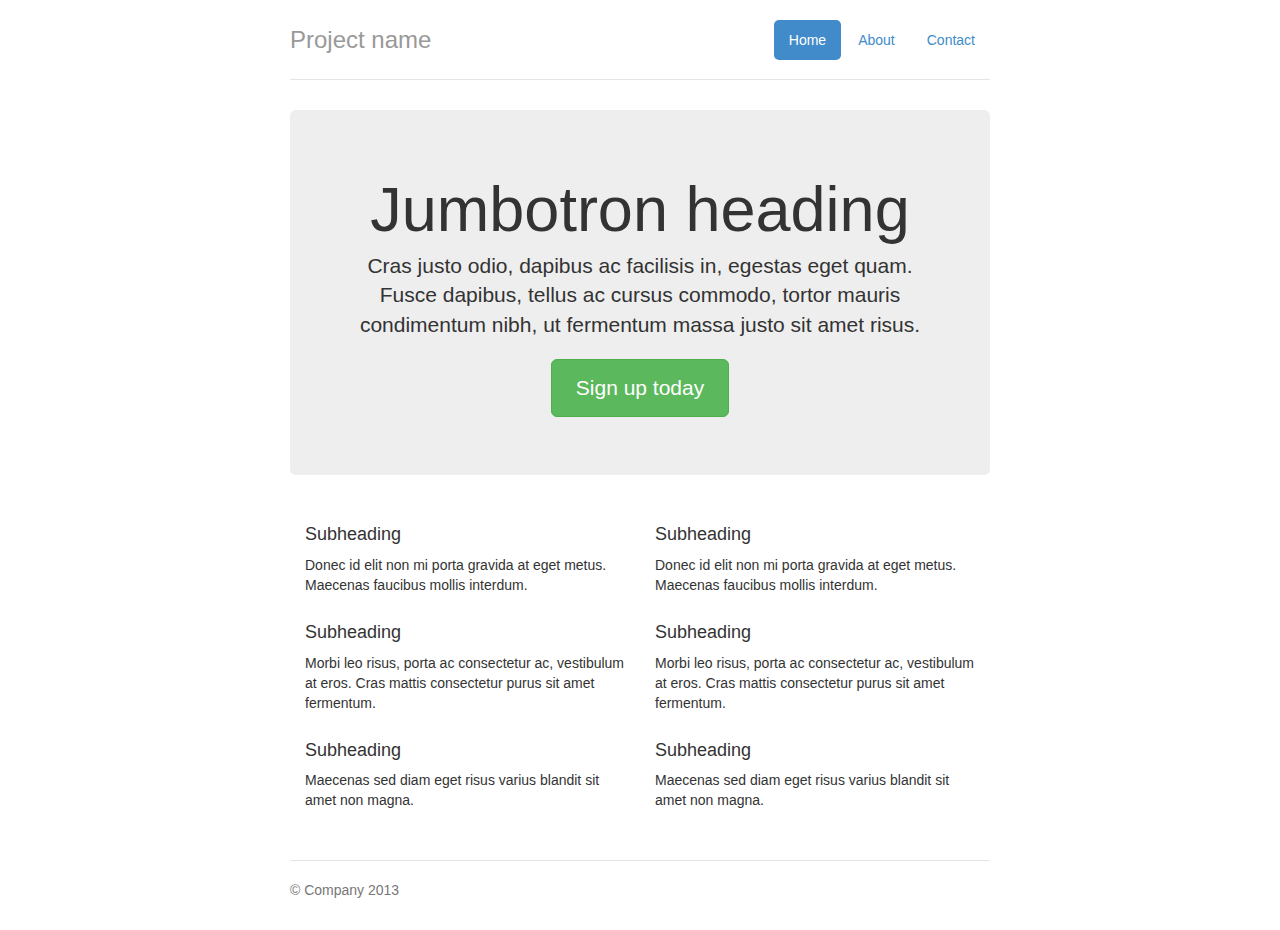
<file: bootstrap/bootstrap-3.0.0/examples/jumbotron-narrow/index.html>
<!DOCTYPE html>
<html lang="en">
  <head>
    <meta charset="utf-8">
    <meta name="viewport" content="width=device-width, initial-scale=1.0">
    <meta name="description" content="">
    <meta name="author" content="">
    <link rel="shortcut icon" href="../../assets/ico/favicon.png">

    <title>Narrow Jumbotron Template for Bootstrap</title>

    <!-- Bootstrap core CSS -->
    <link href="../../dist/css/bootstrap.css" rel="stylesheet">

    <!-- Custom styles for this template -->
    <link href="jumbotron-narrow.css" rel="stylesheet">

    <!-- HTML5 shim and Respond.js IE8 support of HTML5 elements and media queries -->
    <!--[if lt IE 9]>
      <script src="../../assets/js/html5shiv.js"></script>
      <script src="../../assets/js/respond.min.js"></script>
    <![endif]-->
  </head>

  <body>

    <div class="container">
      <div class="header">
        <ul class="nav nav-pills pull-right">
          <li class="active"><a href="#">Home</a></li>
          <li><a href="#">About</a></li>
          <li><a href="#">Contact</a></li>
        </ul>
        <h3 class="text-muted">Project name</h3>
      </div>

      <div class="jumbotron">
        <h1>Jumbotron heading</h1>
        <p class="lead">Cras justo odio, dapibus ac facilisis in, egestas eget quam. Fusce dapibus, tellus ac cursus commodo, tortor mauris condimentum nibh, ut fermentum massa justo sit amet risus.</p>
        <p><a class="btn btn-lg btn-success" href="#">Sign up today</a></p>
      </div>

      <div class="row marketing">
        <div class="col-lg-6">
          <h4>Subheading</h4>
          <p>Donec id elit non mi porta gravida at eget metus. Maecenas faucibus mollis interdum.</p>

          <h4>Subheading</h4>
          <p>Morbi leo risus, porta ac consectetur ac, vestibulum at eros. Cras mattis consectetur purus sit amet fermentum.</p>

          <h4>Subheading</h4>
          <p>Maecenas sed diam eget risus varius blandit sit amet non magna.</p>
        </div>

        <div class="col-lg-6">
          <h4>Subheading</h4>
          <p>Donec id elit non mi porta gravida at eget metus. Maecenas faucibus mollis interdum.</p>

          <h4>Subheading</h4>
          <p>Morbi leo risus, porta ac consectetur ac, vestibulum at eros. Cras mattis consectetur purus sit amet fermentum.</p>

          <h4>Subheading</h4>
          <p>Maecenas sed diam eget risus varius blandit sit amet non magna.</p>
        </div>
      </div>

      <div class="footer">
        <p>&copy; Company 2013</p>
      </div>

    </div> <!-- /container -->


    <!-- Bootstrap core JavaScript
    ================================================== -->
    <!-- Placed at the end of the document so the pages load faster -->
  </body>
</html>
</file>
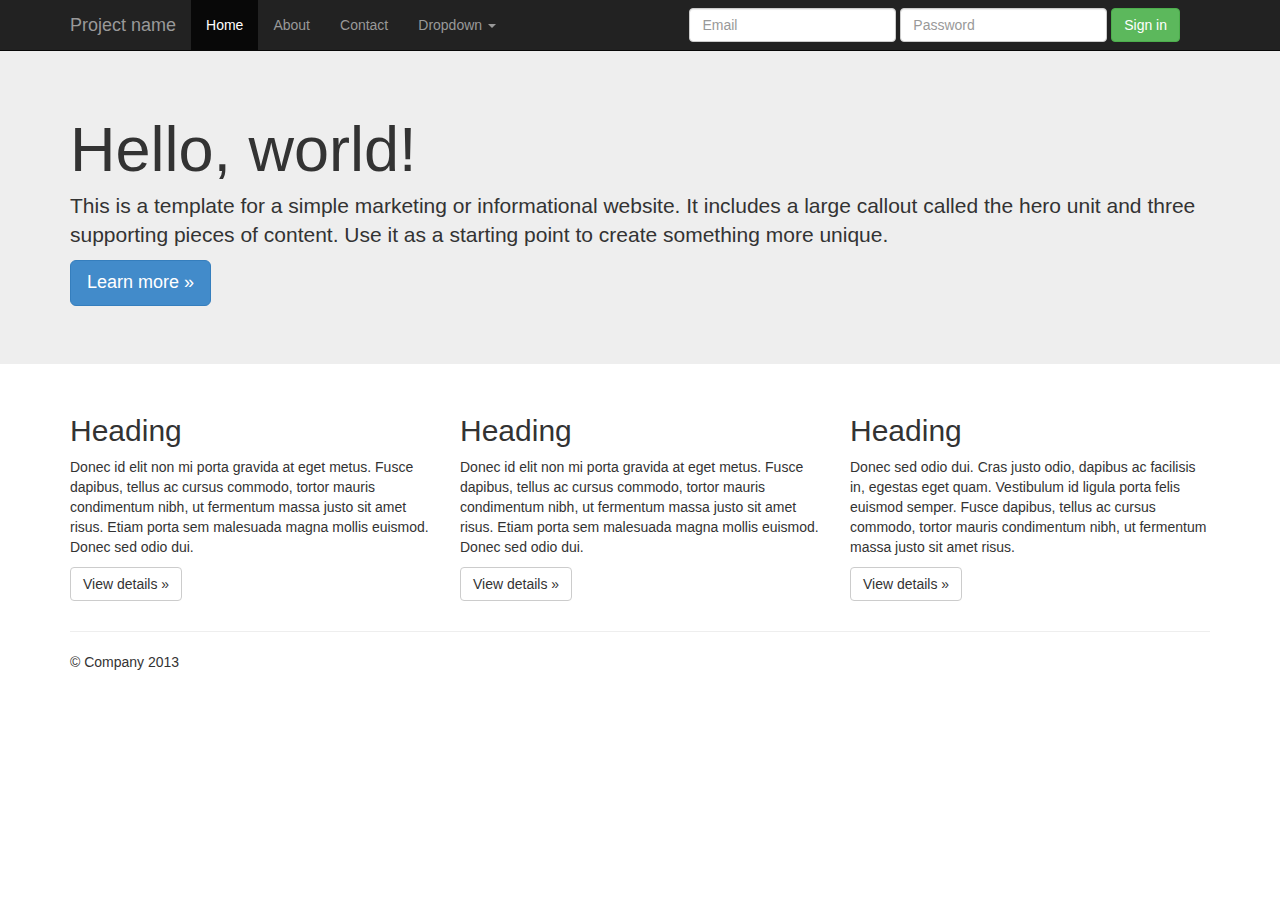
<file: bootstrap/bootstrap-3.0.0/examples/jumbotron/index.html>
<!DOCTYPE html>
<html lang="en">
  <head>
    <meta charset="utf-8">
    <meta name="viewport" content="width=device-width, initial-scale=1.0">
    <meta name="description" content="">
    <meta name="author" content="">
    <link rel="shortcut icon" href="../../assets/ico/favicon.png">

    <title>Jumbotron Template for Bootstrap</title>

    <!-- Bootstrap core CSS -->
    <link href="../../dist/css/bootstrap.css" rel="stylesheet">

    <!-- Custom styles for this template -->
    <link href="jumbotron.css" rel="stylesheet">

    <!-- HTML5 shim and Respond.js IE8 support of HTML5 elements and media queries -->
    <!--[if lt IE 9]>
      <script src="../../assets/js/html5shiv.js"></script>
      <script src="../../assets/js/respond.min.js"></script>
    <![endif]-->
  </head>

  <body>

    <div class="navbar navbar-inverse navbar-fixed-top">
      <div class="container">
        <div class="navbar-header">
          <button type="button" class="navbar-toggle" data-toggle="collapse" data-target=".navbar-collapse">
            <span class="icon-bar"></span>
            <span class="icon-bar"></span>
            <span class="icon-bar"></span>
          </button>
          <a class="navbar-brand" href="#">Project name</a>
        </div>
        <div class="navbar-collapse collapse">
          <ul class="nav navbar-nav">
            <li class="active"><a href="#">Home</a></li>
            <li><a href="#about">About</a></li>
            <li><a href="#contact">Contact</a></li>
            <li class="dropdown">
              <a href="#" class="dropdown-toggle" data-toggle="dropdown">Dropdown <b class="caret"></b></a>
              <ul class="dropdown-menu">
                <li><a href="#">Action</a></li>
                <li><a href="#">Another action</a></li>
                <li><a href="#">Something else here</a></li>
                <li class="divider"></li>
                <li class="dropdown-header">Nav header</li>
                <li><a href="#">Separated link</a></li>
                <li><a href="#">One more separated link</a></li>
              </ul>
            </li>
          </ul>
          <form class="navbar-form navbar-right">
            <div class="form-group">
              <input type="text" placeholder="Email" class="form-control">
            </div>
            <div class="form-group">
              <input type="password" placeholder="Password" class="form-control">
            </div>
            <button type="submit" class="btn btn-success">Sign in</button>
          </form>
        </div><!--/.navbar-collapse -->
      </div>
    </div>

    <!-- Main jumbotron for a primary marketing message or call to action -->
    <div class="jumbotron">
      <div class="container">
        <h1>Hello, world!</h1>
        <p>This is a template for a simple marketing or informational website. It includes a large callout called the hero unit and three supporting pieces of content. Use it as a starting point to create something more unique.</p>
        <p><a class="btn btn-primary btn-lg">Learn more &raquo;</a></p>
      </div>
    </div>

    <div class="container">
      <!-- Example row of columns -->
      <div class="row">
        <div class="col-lg-4">
          <h2>Heading</h2>
          <p>Donec id elit non mi porta gravida at eget metus. Fusce dapibus, tellus ac cursus commodo, tortor mauris condimentum nibh, ut fermentum massa justo sit amet risus. Etiam porta sem malesuada magna mollis euismod. Donec sed odio dui. </p>
          <p><a class="btn btn-default" href="#">View details &raquo;</a></p>
        </div>
        <div class="col-lg-4">
          <h2>Heading</h2>
          <p>Donec id elit non mi porta gravida at eget metus. Fusce dapibus, tellus ac cursus commodo, tortor mauris condimentum nibh, ut fermentum massa justo sit amet risus. Etiam porta sem malesuada magna mollis euismod. Donec sed odio dui. </p>
          <p><a class="btn btn-default" href="#">View details &raquo;</a></p>
       </div>
        <div class="col-lg-4">
          <h2>Heading</h2>
          <p>Donec sed odio dui. Cras justo odio, dapibus ac facilisis in, egestas eget quam. Vestibulum id ligula porta felis euismod semper. Fusce dapibus, tellus ac cursus commodo, tortor mauris condimentum nibh, ut fermentum massa justo sit amet risus.</p>
          <p><a class="btn btn-default" href="#">View details &raquo;</a></p>
        </div>
      </div>

      <hr>

      <footer>
        <p>&copy; Company 2013</p>
      </footer>
    </div> <!-- /container -->


    <!-- Bootstrap core JavaScript
    ================================================== -->
    <!-- Placed at the end of the document so the pages load faster -->
    <script src="../../assets/js/jquery.js"></script>
    <script src="../../dist/js/bootstrap.min.js"></script>
  </body>
</html>
</file>
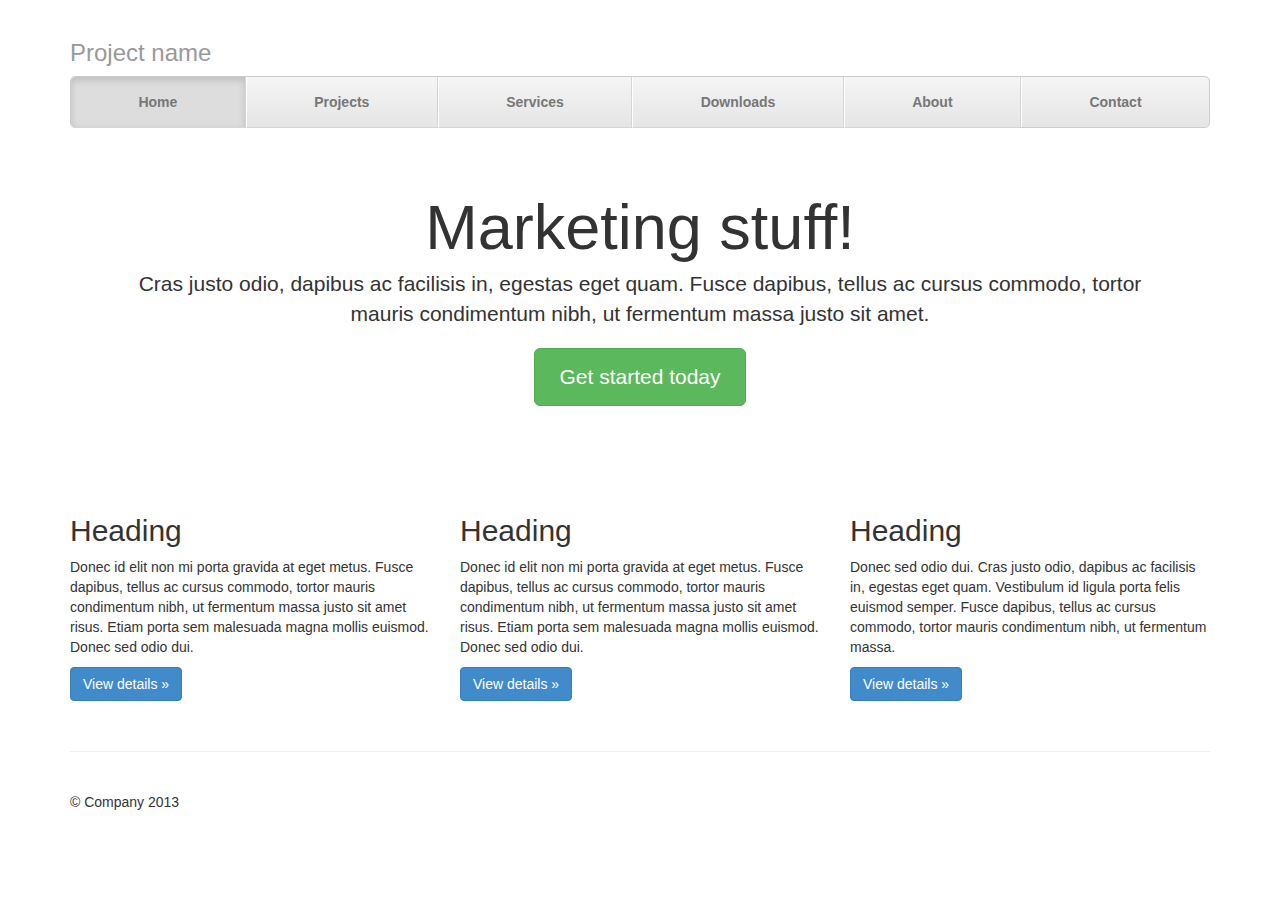
<file: bootstrap/bootstrap-3.0.0/examples/justified-nav/index.html>
<!DOCTYPE html>
<html lang="en">
  <head>
    <meta charset="utf-8">
    <meta name="viewport" content="width=device-width, initial-scale=1.0">
    <meta name="description" content="">
    <meta name="author" content="">
    <link rel="shortcut icon" href="../../assets/ico/favicon.png">

    <title>Justified Nav Template for Bootstrap</title>

    <!-- Bootstrap core CSS -->
    <link href="../../dist/css/bootstrap.css" rel="stylesheet">

    <!-- Custom styles for this template -->
    <link href="justified-nav.css" rel="stylesheet">

    <!-- HTML5 shim and Respond.js IE8 support of HTML5 elements and media queries -->
    <!--[if lt IE 9]>
      <script src="../../assets/js/html5shiv.js"></script>
      <script src="../../assets/js/respond.min.js"></script>
    <![endif]-->
  </head>

  <body>

    <div class="container">

      <div class="masthead">
        <h3 class="text-muted">Project name</h3>
        <ul class="nav nav-justified">
          <li class="active"><a href="#">Home</a></li>
          <li><a href="#">Projects</a></li>
          <li><a href="#">Services</a></li>
          <li><a href="#">Downloads</a></li>
          <li><a href="#">About</a></li>
          <li><a href="#">Contact</a></li>
        </ul>
      </div>

      <!-- Jumbotron -->
      <div class="jumbotron">
        <h1>Marketing stuff!</h1>
        <p class="lead">Cras justo odio, dapibus ac facilisis in, egestas eget quam. Fusce dapibus, tellus ac cursus commodo, tortor mauris condimentum nibh, ut fermentum massa justo sit amet.</p>
        <p><a class="btn btn-lg btn-success" href="#">Get started today</a></p>
      </div>

      <!-- Example row of columns -->
      <div class="row">
        <div class="col-lg-4">
          <h2>Heading</h2>
          <p>Donec id elit non mi porta gravida at eget metus. Fusce dapibus, tellus ac cursus commodo, tortor mauris condimentum nibh, ut fermentum massa justo sit amet risus. Etiam porta sem malesuada magna mollis euismod. Donec sed odio dui. </p>
          <p><a class="btn btn-primary" href="#">View details &raquo;</a></p>
        </div>
        <div class="col-lg-4">
          <h2>Heading</h2>
          <p>Donec id elit non mi porta gravida at eget metus. Fusce dapibus, tellus ac cursus commodo, tortor mauris condimentum nibh, ut fermentum massa justo sit amet risus. Etiam porta sem malesuada magna mollis euismod. Donec sed odio dui. </p>
          <p><a class="btn btn-primary" href="#">View details &raquo;</a></p>
       </div>
        <div class="col-lg-4">
          <h2>Heading</h2>
          <p>Donec sed odio dui. Cras justo odio, dapibus ac facilisis in, egestas eget quam. Vestibulum id ligula porta felis euismod semper. Fusce dapibus, tellus ac cursus commodo, tortor mauris condimentum nibh, ut fermentum massa.</p>
          <p><a class="btn btn-primary" href="#">View details &raquo;</a></p>
        </div>
      </div>

      <!-- Site footer -->
      <div class="footer">
        <p>&copy; Company 2013</p>
      </div>

    </div> <!-- /container -->


    <!-- Bootstrap core JavaScript
    ================================================== -->
    <!-- Placed at the end of the document so the pages load faster -->
  </body>
</html>
</file>
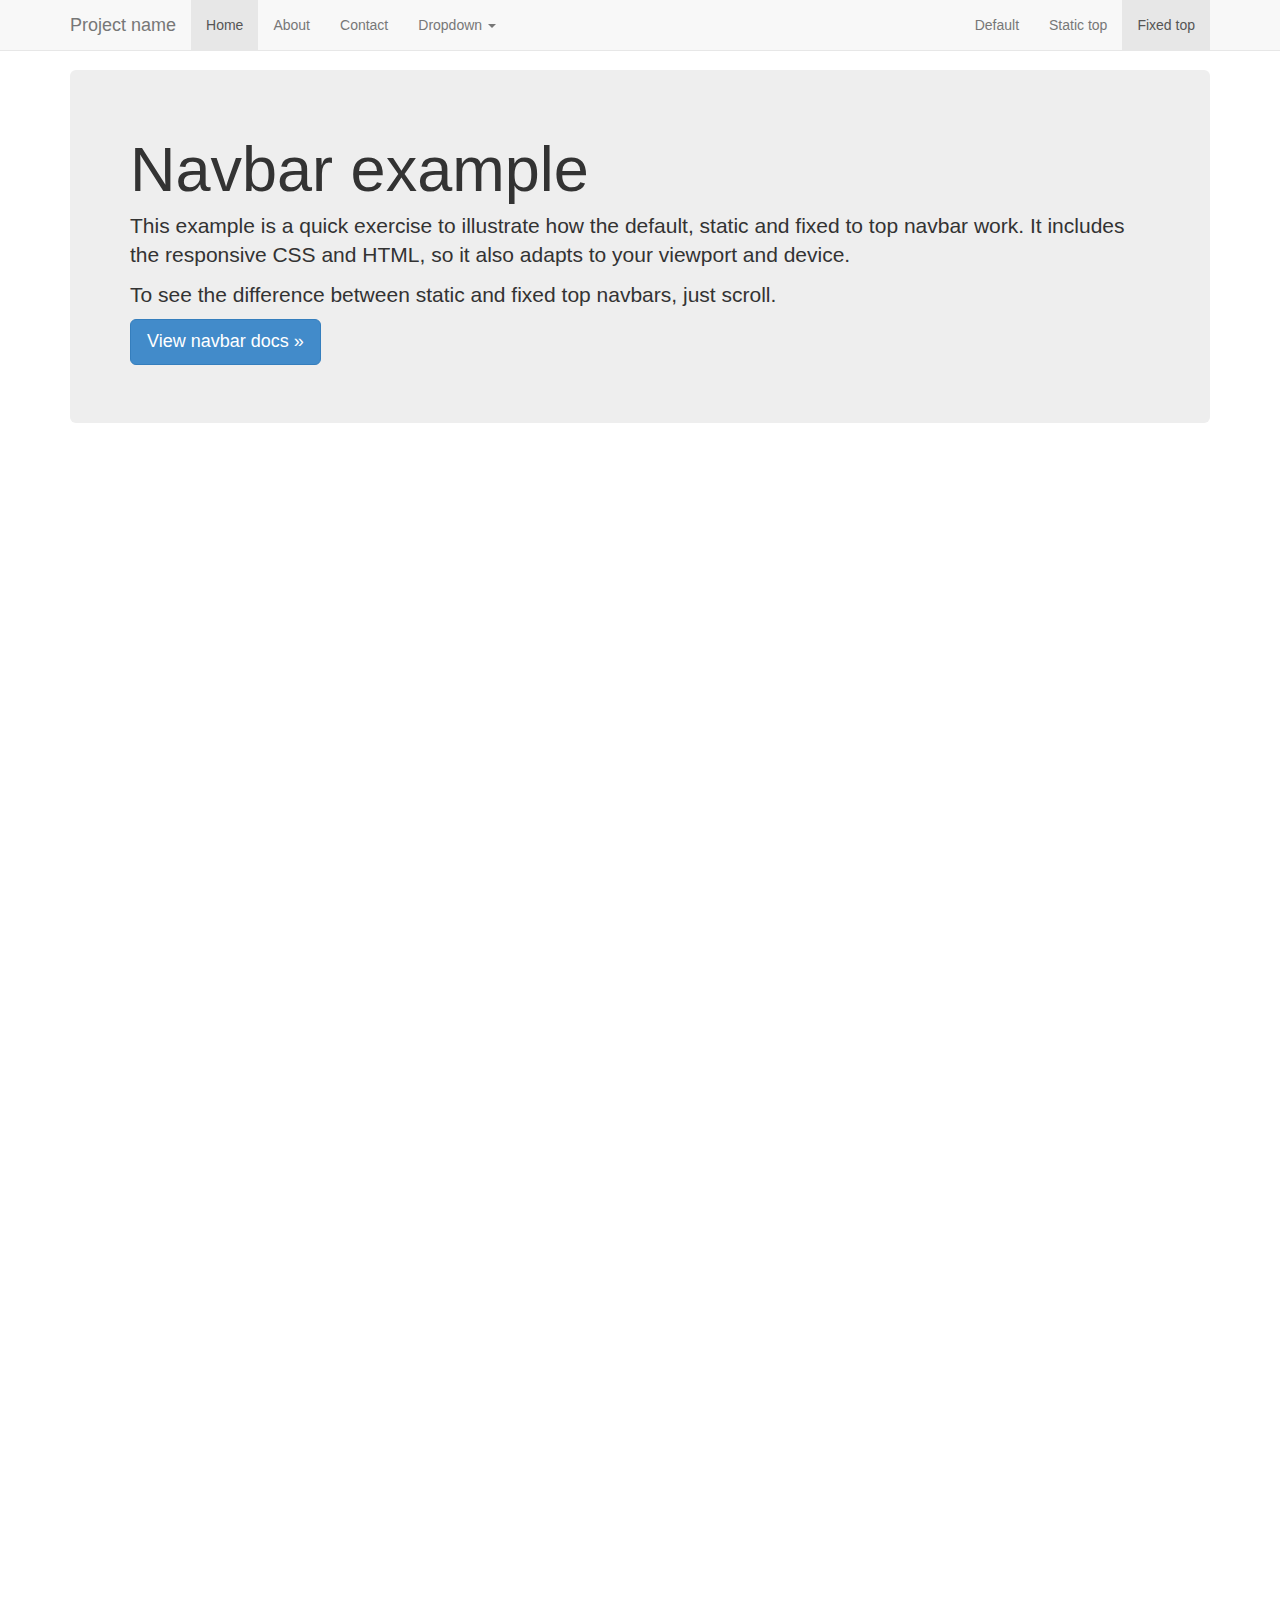
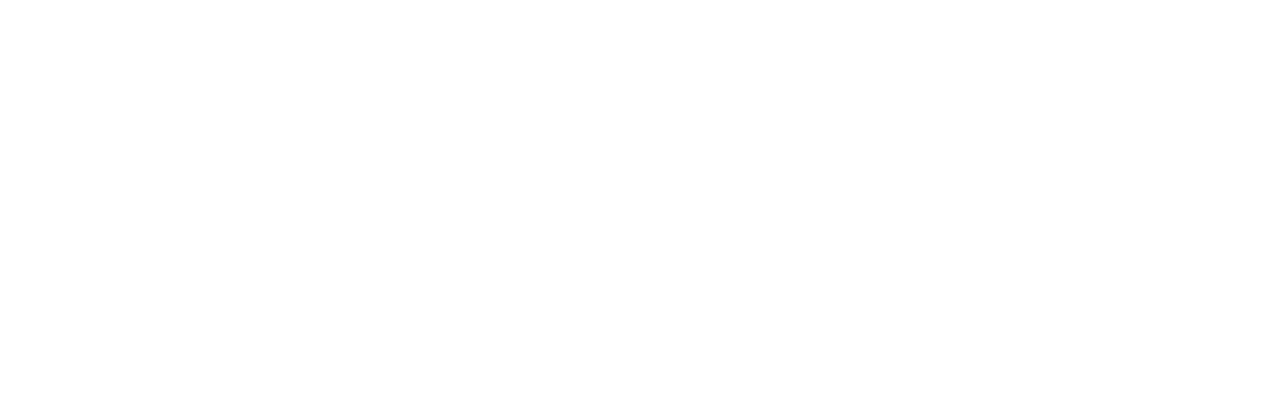
<file: bootstrap/bootstrap-3.0.0/examples/navbar-fixed-top/index.html>
<!DOCTYPE html>
<html lang="en">
  <head>
    <meta charset="utf-8">
    <meta name="viewport" content="width=device-width, initial-scale=1.0">
    <meta name="description" content="">
    <meta name="author" content="">
    <link rel="shortcut icon" href="../../assets/ico/favicon.png">

    <title>Fixed Top Navbar Example for Bootstrap</title>

    <!-- Bootstrap core CSS -->
    <link href="../../dist/css/bootstrap.css" rel="stylesheet">

    <!-- Custom styles for this template -->
    <link href="navbar-fixed-top.css" rel="stylesheet">

    <!-- HTML5 shim and Respond.js IE8 support of HTML5 elements and media queries -->
    <!--[if lt IE 9]>
      <script src="../../assets/js/html5shiv.js"></script>
      <script src="../../assets/js/respond.min.js"></script>
    <![endif]-->
  </head>

  <body>

    <!-- Fixed navbar -->
    <div class="navbar navbar-default navbar-fixed-top">
      <div class="container">
        <div class="navbar-header">
          <button type="button" class="navbar-toggle" data-toggle="collapse" data-target=".navbar-collapse">
            <span class="icon-bar"></span>
            <span class="icon-bar"></span>
            <span class="icon-bar"></span>
          </button>
          <a class="navbar-brand" href="#">Project name</a>
        </div>
        <div class="navbar-collapse collapse">
          <ul class="nav navbar-nav">
            <li class="active"><a href="#">Home</a></li>
            <li><a href="#about">About</a></li>
            <li><a href="#contact">Contact</a></li>
            <li class="dropdown">
              <a href="#" class="dropdown-toggle" data-toggle="dropdown">Dropdown <b class="caret"></b></a>
              <ul class="dropdown-menu">
                <li><a href="#">Action</a></li>
                <li><a href="#">Another action</a></li>
                <li><a href="#">Something else here</a></li>
                <li class="divider"></li>
                <li class="dropdown-header">Nav header</li>
                <li><a href="#">Separated link</a></li>
                <li><a href="#">One more separated link</a></li>
              </ul>
            </li>
          </ul>
          <ul class="nav navbar-nav navbar-right">
            <li><a href="../navbar/">Default</a></li>
            <li><a href="../navbar-static-top/">Static top</a></li>
            <li class="active"><a href="./">Fixed top</a></li>
          </ul>
        </div><!--/.nav-collapse -->
      </div>
    </div>

    <div class="container">

      <!-- Main component for a primary marketing message or call to action -->
      <div class="jumbotron">
        <h1>Navbar example</h1>
        <p>This example is a quick exercise to illustrate how the default, static and fixed to top navbar work. It includes the responsive CSS and HTML, so it also adapts to your viewport and device.</p>
        <p>To see the difference between static and fixed top navbars, just scroll.</p>
        <p>
          <a class="btn btn-lg btn-primary" href="../../components/#navbar">View navbar docs &raquo;</a>
        </p>
      </div>

    </div> <!-- /container -->


    <!-- Bootstrap core JavaScript
    ================================================== -->
    <!-- Placed at the end of the document so the pages load faster -->
    <script src="../../assets/js/jquery.js"></script>
    <script src="../../dist/js/bootstrap.min.js"></script>
  </body>
</html>
</file>
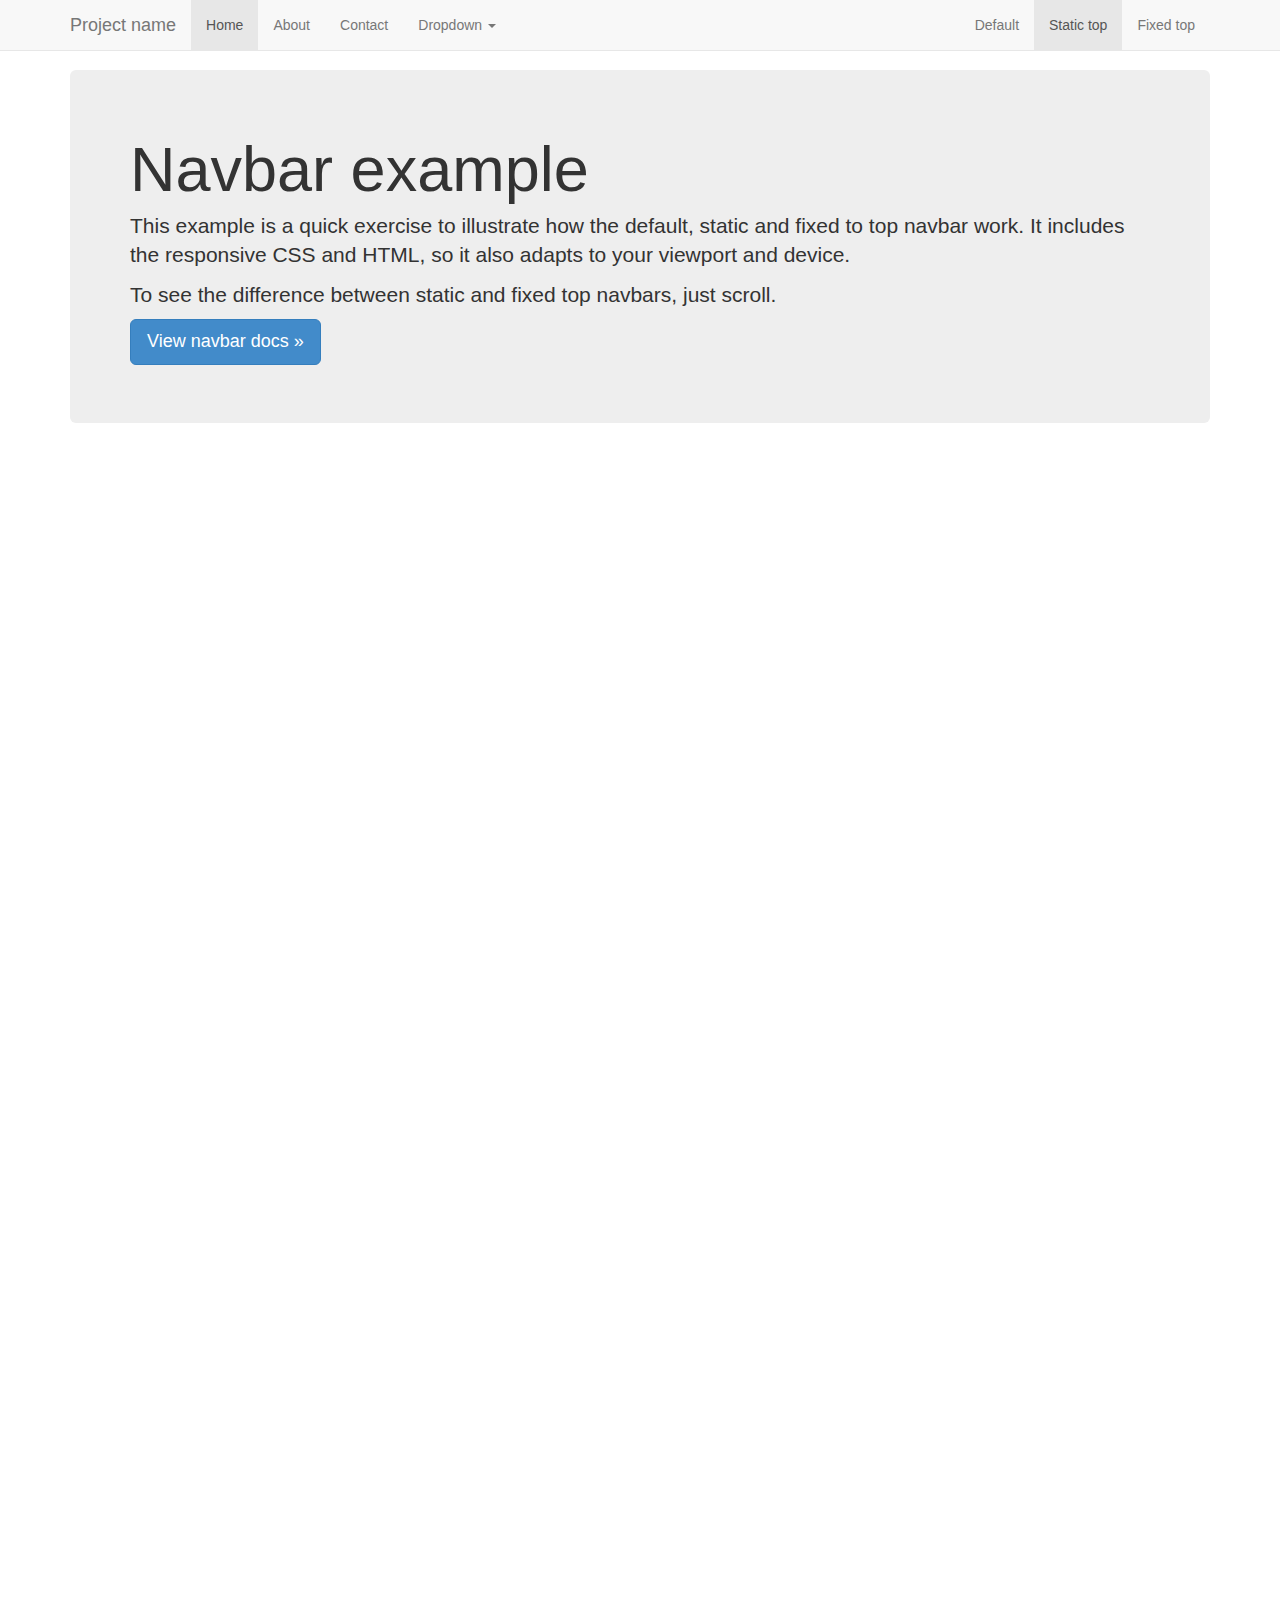
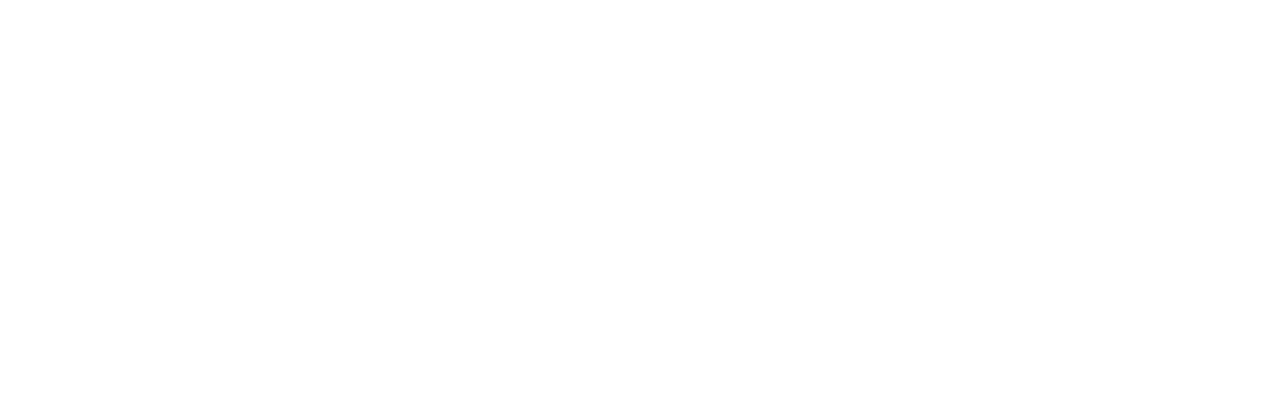
<file: bootstrap/bootstrap-3.0.0/examples/navbar-static-top/index.html>
<!DOCTYPE html>
<html lang="en">
  <head>
    <meta charset="utf-8">
    <meta name="viewport" content="width=device-width, initial-scale=1.0">
    <meta name="description" content="">
    <meta name="author" content="">
    <link rel="shortcut icon" href="../../assets/ico/favicon.png">

    <title>Static Top Navbar Example for Bootstrap</title>

    <!-- Bootstrap core CSS -->
    <link href="../../dist/css/bootstrap.css" rel="stylesheet">

    <!-- Custom styles for this template -->
    <link href="navbar-static-top.css" rel="stylesheet">

    <!-- HTML5 shim and Respond.js IE8 support of HTML5 elements and media queries -->
    <!--[if lt IE 9]>
      <script src="../../assets/js/html5shiv.js"></script>
      <script src="../../assets/js/respond.min.js"></script>
    <![endif]-->
  </head>

  <body>

    <!-- Static navbar -->
    <div class="navbar navbar-default navbar-static-top">
      <div class="container">
        <div class="navbar-header">
          <button type="button" class="navbar-toggle" data-toggle="collapse" data-target=".navbar-collapse">
            <span class="icon-bar"></span>
            <span class="icon-bar"></span>
            <span class="icon-bar"></span>
          </button>
          <a class="navbar-brand" href="#">Project name</a>
        </div>
        <div class="navbar-collapse collapse">
          <ul class="nav navbar-nav">
            <li class="active"><a href="#">Home</a></li>
            <li><a href="#about">About</a></li>
            <li><a href="#contact">Contact</a></li>
            <li class="dropdown">
              <a href="#" class="dropdown-toggle" data-toggle="dropdown">Dropdown <b class="caret"></b></a>
              <ul class="dropdown-menu">
                <li><a href="#">Action</a></li>
                <li><a href="#">Another action</a></li>
                <li><a href="#">Something else here</a></li>
                <li class="divider"></li>
                <li class="dropdown-header">Nav header</li>
                <li><a href="#">Separated link</a></li>
                <li><a href="#">One more separated link</a></li>
              </ul>
            </li>
          </ul>
          <ul class="nav navbar-nav navbar-right">
            <li><a href="../navbar/">Default</a></li>
            <li class="active"><a href="./">Static top</a></li>
            <li><a href="../navbar-fixed-top/">Fixed top</a></li>
          </ul>
        </div><!--/.nav-collapse -->
      </div>
    </div>


    <div class="container">

      <!-- Main component for a primary marketing message or call to action -->
      <div class="jumbotron">
        <h1>Navbar example</h1>
        <p>This example is a quick exercise to illustrate how the default, static and fixed to top navbar work. It includes the responsive CSS and HTML, so it also adapts to your viewport and device.</p>
        <p>To see the difference between static and fixed top navbars, just scroll.</p>
        <p>
          <a class="btn btn-lg btn-primary" href="../../components/#navbar">View navbar docs &raquo;</a>
        </p>
      </div>

    </div> <!-- /container -->


    <!-- Bootstrap core JavaScript
    ================================================== -->
    <!-- Placed at the end of the document so the pages load faster -->
    <script src="../../assets/js/jquery.js"></script>
    <script src="../../dist/js/bootstrap.min.js"></script>
  </body>
</html>
</file>
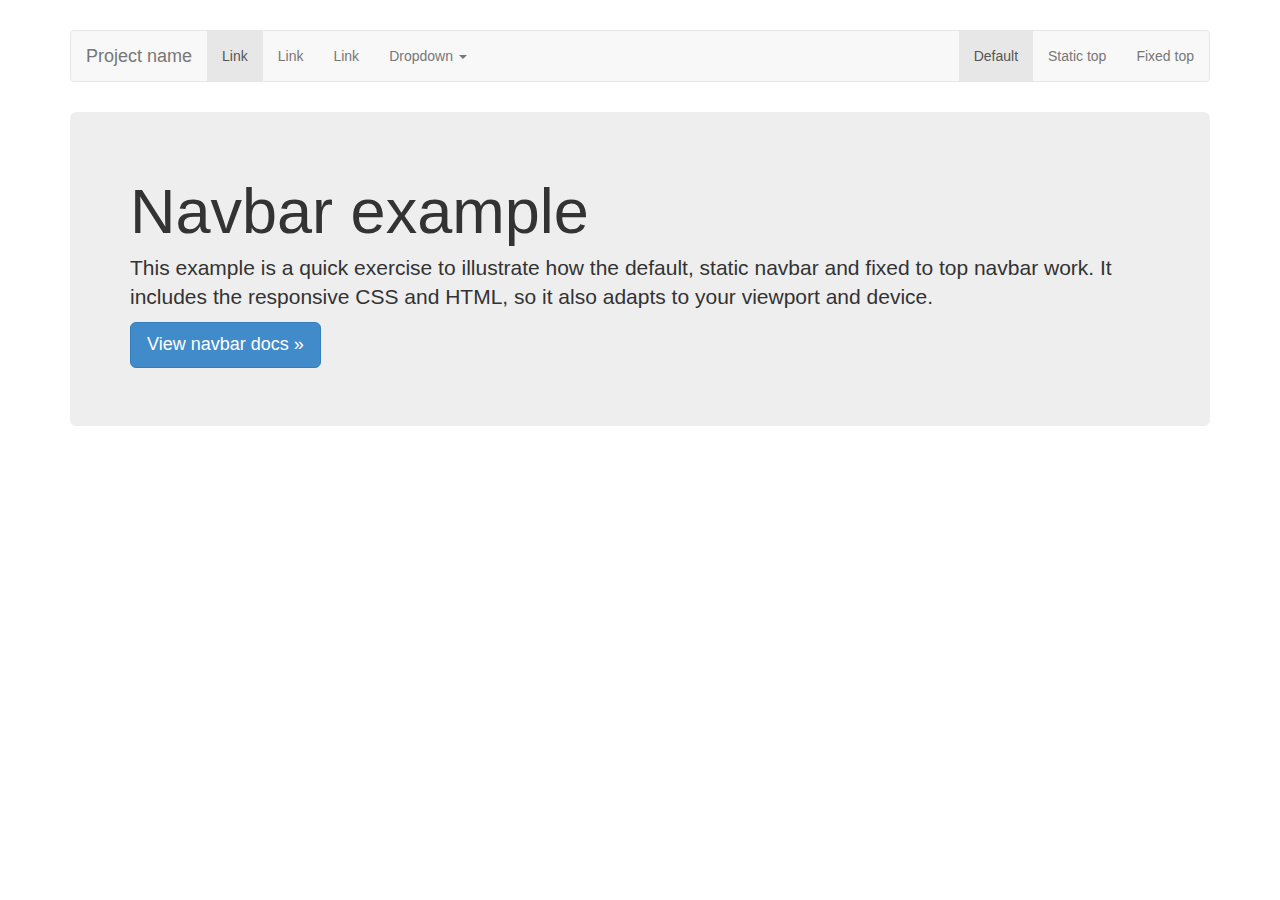
<file: bootstrap/bootstrap-3.0.0/examples/navbar/index.html>
<!DOCTYPE html>
<html lang="en">
  <head>
    <meta charset="utf-8">
    <meta name="viewport" content="width=device-width, initial-scale=1.0">
    <meta name="description" content="">
    <meta name="author" content="">
    <link rel="shortcut icon" href="../../assets/ico/favicon.png">

    <title>Navbar Template for Bootstrap</title>

    <!-- Bootstrap core CSS -->
    <link href="../../dist/css/bootstrap.css" rel="stylesheet">

    <!-- Custom styles for this template -->
    <link href="navbar.css" rel="stylesheet">

    <!-- HTML5 shim and Respond.js IE8 support of HTML5 elements and media queries -->
    <!--[if lt IE 9]>
      <script src="../../assets/js/html5shiv.js"></script>
      <script src="../../assets/js/respond.min.js"></script>
    <![endif]-->
  </head>

  <body>

    <div class="container">

      <!-- Static navbar -->
      <div class="navbar navbar-default">
        <div class="navbar-header">
          <button type="button" class="navbar-toggle" data-toggle="collapse" data-target=".navbar-collapse">
            <span class="icon-bar"></span>
            <span class="icon-bar"></span>
            <span class="icon-bar"></span>
          </button>
          <a class="navbar-brand" href="#">Project name</a>
        </div>
        <div class="navbar-collapse collapse">
          <ul class="nav navbar-nav">
            <li class="active"><a href="#">Link</a></li>
            <li><a href="#">Link</a></li>
            <li><a href="#">Link</a></li>
            <li class="dropdown">
              <a href="#" class="dropdown-toggle" data-toggle="dropdown">Dropdown <b class="caret"></b></a>
              <ul class="dropdown-menu">
                <li><a href="#">Action</a></li>
                <li><a href="#">Another action</a></li>
                <li><a href="#">Something else here</a></li>
                <li class="divider"></li>
                <li class="dropdown-header">Nav header</li>
                <li><a href="#">Separated link</a></li>
                <li><a href="#">One more separated link</a></li>
              </ul>
            </li>
          </ul>
          <ul class="nav navbar-nav navbar-right">
            <li class="active"><a href="./">Default</a></li>
            <li><a href="../navbar-static-top/">Static top</a></li>
            <li><a href="../navbar-fixed-top/">Fixed top</a></li>
          </ul>
        </div><!--/.nav-collapse -->
      </div>

      <!-- Main component for a primary marketing message or call to action -->
      <div class="jumbotron">
        <h1>Navbar example</h1>
        <p>This example is a quick exercise to illustrate how the default, static navbar and fixed to top navbar work. It includes the responsive CSS and HTML, so it also adapts to your viewport and device.</p>
        <p>
          <a class="btn btn-lg btn-primary" href="../../components/#navbar">View navbar docs &raquo;</a>
        </p>
      </div>

    </div> <!-- /container -->


    <!-- Bootstrap core JavaScript
    ================================================== -->
    <!-- Placed at the end of the document so the pages load faster -->
    <script src="../../assets/js/jquery.js"></script>
    <script src="../../dist/js/bootstrap.min.js"></script>
  </body>
</html>
</file>
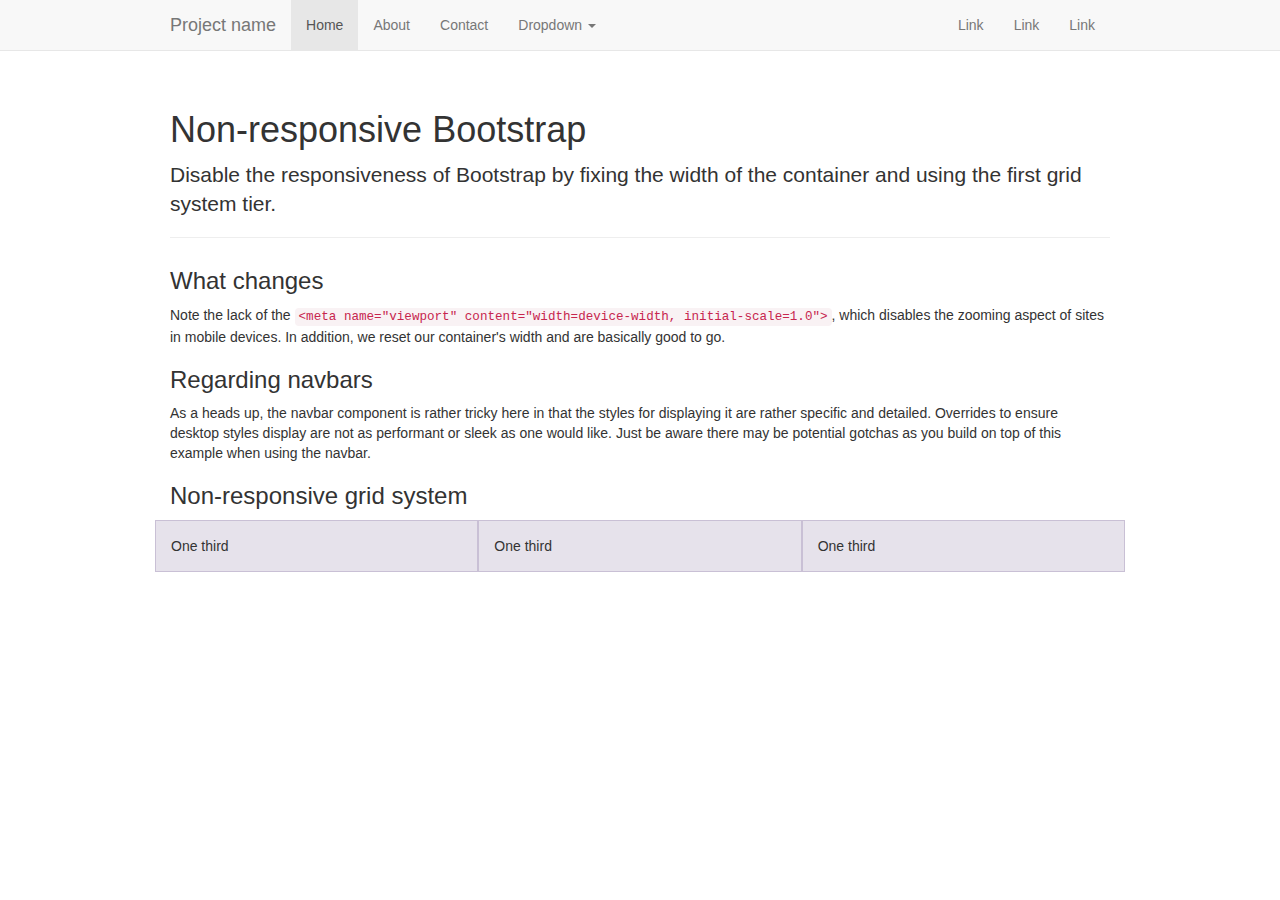
<file: bootstrap/bootstrap-3.0.0/examples/non-responsive/index.html>
<!DOCTYPE html>
<html lang="en">
  <head>
    <meta charset="utf-8">
    <meta name="description" content="">
    <meta name="author" content="">

    <!-- Note there is no responsive meta tag here -->

    <link rel="shortcut icon" href="../../assets/ico/favicon.png">

    <title>Non-responsive Template for Bootstrap</title>

    <!-- Bootstrap core CSS -->
    <link href="../../dist/css/bootstrap.css" rel="stylesheet">

    <!-- Custom styles for this template -->
    <link href="non-responsive.css" rel="stylesheet">

    <!-- HTML5 shim and Respond.js IE8 support of HTML5 elements and media queries -->
    <!--[if lt IE 9]>
      <script src="../../assets/js/html5shiv.js"></script>
      <script src="../../assets/js/respond.min.js"></script>
    <![endif]-->
  </head>

  <body>

    <!-- Fixed navbar -->
    <div class="navbar navbar-default navbar-fixed-top">
      <div class="container">
        <div class="navbar-header">
          <button type="button" class="navbar-toggle" data-toggle="collapse" data-target=".navbar-collapse">
            <span class="icon-bar"></span>
            <span class="icon-bar"></span>
            <span class="icon-bar"></span>
          </button>
          <a class="navbar-brand" href="#">Project name</a>
        </div>
        <div class="navbar-collapse collapse">
          <ul class="nav navbar-nav">
            <li class="active"><a href="#">Home</a></li>
            <li><a href="#about">About</a></li>
            <li><a href="#contact">Contact</a></li>
            <li class="dropdown">
              <a href="#" class="dropdown-toggle" data-toggle="dropdown">Dropdown <b class="caret"></b></a>
              <ul class="dropdown-menu">
                <li><a href="#">Action</a></li>
                <li><a href="#">Another action</a></li>
                <li><a href="#">Something else here</a></li>
                <li class="divider"></li>
                <li class="dropdown-header">Nav header</li>
                <li><a href="#">Separated link</a></li>
                <li><a href="#">One more separated link</a></li>
              </ul>
            </li>
          </ul>
          <ul class="nav navbar-nav navbar-right">
            <li><a href="#">Link</a></li>
            <li><a href="#">Link</a></li>
            <li><a href="#">Link</a></li>
          </ul>
        </div><!--/.nav-collapse -->
      </div>
    </div>

    <div class="container">

      <div class="page-header">
        <h1>Non-responsive Bootstrap</h1>
        <p class="lead">Disable the responsiveness of Bootstrap by fixing the width of the container and using the first grid system tier.</p>
      </div>

      <h3>What changes</h3>
      <p>Note the lack of the <code>&lt;meta name="viewport" content="width=device-width, initial-scale=1.0"&gt;</code>, which disables the zooming aspect of sites in mobile devices. In addition, we reset our container's width and are basically good to go.</p>

      <h3>Regarding navbars</h3>
      <p>As a heads up, the navbar component is rather tricky here in that the styles for displaying it are rather specific and detailed. Overrides to ensure desktop styles display are not as performant or sleek as one would like. Just be aware there may be potential gotchas as you build on top of this example when using the navbar.</p>

      <h3>Non-responsive grid system</h3>
      <div class="row">
        <div class="col-xs-4">One third</div>
        <div class="col-xs-4">One third</div>
        <div class="col-xs-4">One third</div>
      </div>

    </div> <!-- /container -->


    <!-- Bootstrap core JavaScript
    ================================================== -->
    <!-- Placed at the end of the document so the pages load faster -->
    <script src="../../assets/js/jquery.js"></script>
    <script src="../../dist/js/bootstrap.min.js"></script>
  </body>
</html>
</file>
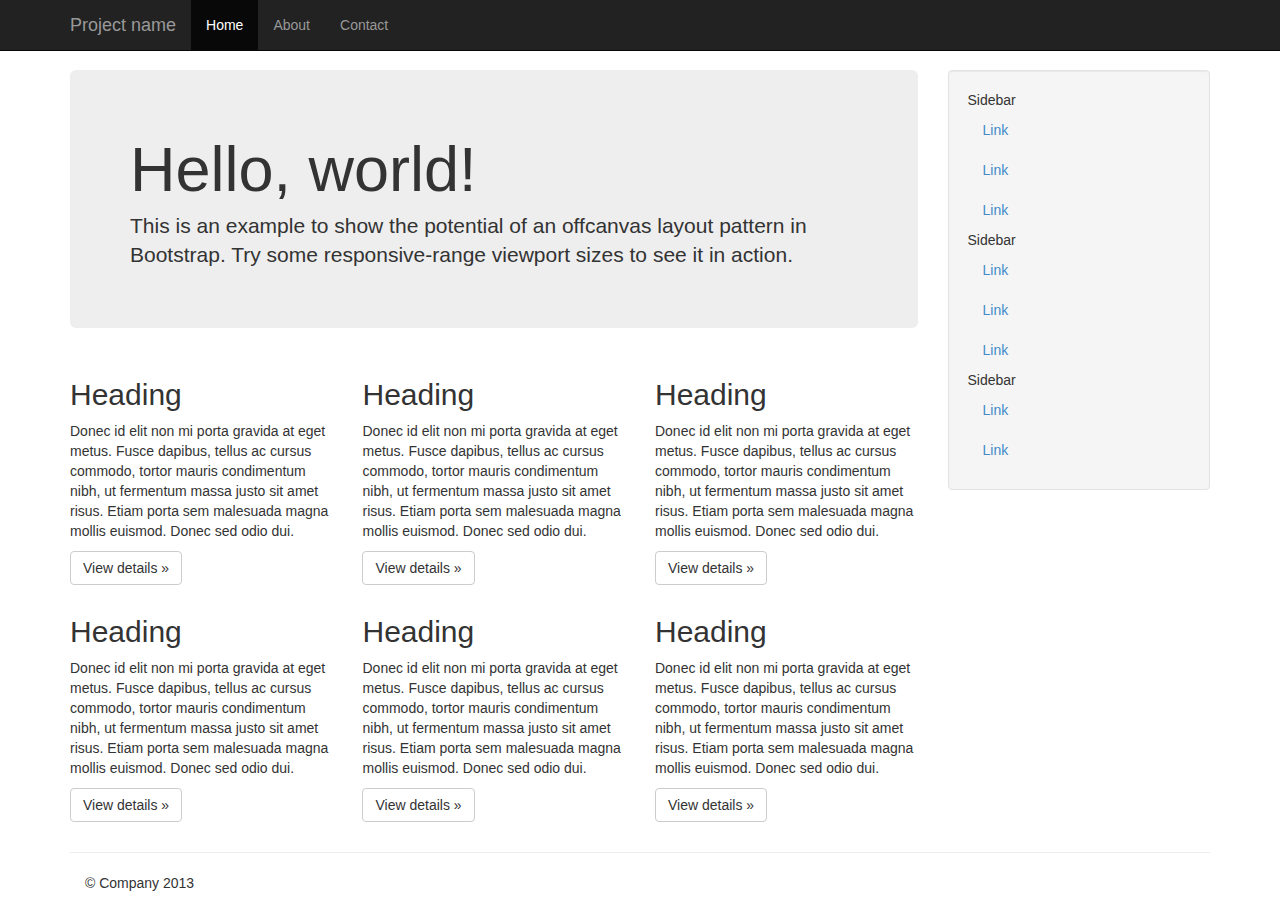
<file: bootstrap/bootstrap-3.0.0/examples/offcanvas/index.html>
<!DOCTYPE html>
<html lang="en">
  <head>
    <meta charset="utf-8">
    <meta name="viewport" content="width=device-width, initial-scale=1.0">
    <meta name="description" content="">
    <meta name="author" content="">
    <link rel="shortcut icon" href="../../assets/ico/favicon.png">

    <title>Off Canvas Template for Bootstrap</title>

    <!-- Bootstrap core CSS -->
    <link href="../../dist/css/bootstrap.min.css" rel="stylesheet">

    <!-- Custom styles for this template -->
    <link href="offcanvas.css" rel="stylesheet">

    <!-- HTML5 shim and Respond.js IE8 support of HTML5 elements and media queries -->
    <!--[if lt IE 9]>
      <script src="../../assets/js/html5shiv.js"></script>
      <script src="../../assets/js/respond.min.js"></script>
    <![endif]-->
  </head>

  <body>
    <div class="navbar navbar-fixed-top navbar-inverse" role="navigation">
      <div class="container">
        <div class="navbar-header">
          <button type="button" class="navbar-toggle" data-toggle="collapse" data-target=".navbar-collapse">
            <span class="icon-bar"></span>
            <span class="icon-bar"></span>
            <span class="icon-bar"></span>
          </button>
          <a class="navbar-brand" href="#">Project name</a>
        </div>
        <div class="collapse navbar-collapse">
          <ul class="nav navbar-nav">
            <li class="active"><a href="#">Home</a></li>
            <li><a href="#about">About</a></li>
            <li><a href="#contact">Contact</a></li>
          </ul>
        </div><!-- /.nav-collapse -->
      </div><!-- /.container -->
    </div><!-- /.navbar -->

    <div class="container">

      <div class="row row-offcanvas row-offcanvas-right">
        <div class="col-xs-12 col-sm-9">
          <p class="pull-right visible-xs">
            <button type="button" class="btn btn-primary btn-xs" data-toggle="offcanvas">Toggle nav</button>
          </p>
          <div class="jumbotron">
            <h1>Hello, world!</h1>
            <p>This is an example to show the potential of an offcanvas layout pattern in Bootstrap. Try some responsive-range viewport sizes to see it in action.</p>
          </div>
          <div class="row">
            <div class="col-6 col-sm-6 col-lg-4">
              <h2>Heading</h2>
              <p>Donec id elit non mi porta gravida at eget metus. Fusce dapibus, tellus ac cursus commodo, tortor mauris condimentum nibh, ut fermentum massa justo sit amet risus. Etiam porta sem malesuada magna mollis euismod. Donec sed odio dui. </p>
              <p><a class="btn btn-default" href="#">View details &raquo;</a></p>
            </div><!--/span-->
            <div class="col-6 col-sm-6 col-lg-4">
              <h2>Heading</h2>
              <p>Donec id elit non mi porta gravida at eget metus. Fusce dapibus, tellus ac cursus commodo, tortor mauris condimentum nibh, ut fermentum massa justo sit amet risus. Etiam porta sem malesuada magna mollis euismod. Donec sed odio dui. </p>
              <p><a class="btn btn-default" href="#">View details &raquo;</a></p>
            </div><!--/span-->
            <div class="col-6 col-sm-6 col-lg-4">
              <h2>Heading</h2>
              <p>Donec id elit non mi porta gravida at eget metus. Fusce dapibus, tellus ac cursus commodo, tortor mauris condimentum nibh, ut fermentum massa justo sit amet risus. Etiam porta sem malesuada magna mollis euismod. Donec sed odio dui. </p>
              <p><a class="btn btn-default" href="#">View details &raquo;</a></p>
            </div><!--/span-->
            <div class="col-6 col-sm-6 col-lg-4">
              <h2>Heading</h2>
              <p>Donec id elit non mi porta gravida at eget metus. Fusce dapibus, tellus ac cursus commodo, tortor mauris condimentum nibh, ut fermentum massa justo sit amet risus. Etiam porta sem malesuada magna mollis euismod. Donec sed odio dui. </p>
              <p><a class="btn btn-default" href="#">View details &raquo;</a></p>
            </div><!--/span-->
            <div class="col-6 col-sm-6 col-lg-4">
              <h2>Heading</h2>
              <p>Donec id elit non mi porta gravida at eget metus. Fusce dapibus, tellus ac cursus commodo, tortor mauris condimentum nibh, ut fermentum massa justo sit amet risus. Etiam porta sem malesuada magna mollis euismod. Donec sed odio dui. </p>
              <p><a class="btn btn-default" href="#">View details &raquo;</a></p>
            </div><!--/span-->
            <div class="col-6 col-sm-6 col-lg-4">
              <h2>Heading</h2>
              <p>Donec id elit non mi porta gravida at eget metus. Fusce dapibus, tellus ac cursus commodo, tortor mauris condimentum nibh, ut fermentum massa justo sit amet risus. Etiam porta sem malesuada magna mollis euismod. Donec sed odio dui. </p>
              <p><a class="btn btn-default" href="#">View details &raquo;</a></p>
            </div><!--/span-->
          </div><!--/row-->
        </div><!--/span-->

        <div class="col-xs-6 col-sm-3 sidebar-offcanvas" id="sidebar" role="navigation">
          <div class="well sidebar-nav">
            <ul class="nav">
              <li>Sidebar</li>
              <li class="active"><a href="#">Link</a></li>
              <li><a href="#">Link</a></li>
              <li><a href="#">Link</a></li>
              <li>Sidebar</li>
              <li><a href="#">Link</a></li>
              <li><a href="#">Link</a></li>
              <li><a href="#">Link</a></li>
              <li>Sidebar</li>
              <li><a href="#">Link</a></li>
              <li><a href="#">Link</a></li>
            </ul>
          </div><!--/.well -->
        </div><!--/span-->
      </div><!--/row-->

      <hr>

      <footer>
        <p>&copy; Company 2013</p>
      </footer>

    </div><!--/.container-->



    <!-- Bootstrap core JavaScript
    ================================================== -->
    <!-- Placed at the end of the document so the pages load faster -->
    <script src="../../assets/js/jquery.js"></script>
    <script src="../../dist/js/bootstrap.min.js"></script>
    <script src="offcanvas.js"></script>
  </body>
</html>
</file>
<file: js-plugin/owl.carousel/assets/js/google-code-prettify/prettify.css>
.com { color: #93a1a1; }
.lit { color: #195f91; }
.pun, .opn, .clo { color: #93a1a1; }
.fun { color: #dc322f; }
.str, .atv { color: #ff8a3c; }
.kwd, .prettyprint .tag { color: #195f91; }
.typ, .atn, .dec, .var { color: #3fbf79; }
.pln { color: #48484c; }
.pun{ color:#48484c; }
pre.prettyprint {
  padding: 20px;
  background-color: #f3f3f3;
  border: 0px solid #e1e1e8;
}


/* Specify class=linenums on a pre to get line numbering */
ol.linenums {
  margin: 0 0 0 40px; /* IE indents via margin-left */
}
ol.linenums li {
  padding-left: 12px;
  color: #bebec5;
  line-height: 20px;
  text-shadow: 0 1px 0 #fff;
}
</file>
<file: bootstrap/bootstrap-3.0.0/examples/grid/grid.css>
.container {
  padding-left: 15px;
  padding-right: 15px;
}

h4 {
  margin-top: 25px;
}
.row {
  margin-bottom: 20px;
}
.row .row {
  margin-top: 10px;
  margin-bottom: 0;
}
[class*="col-"] {
  padding-top: 15px;
  padding-bottom: 15px;
  background-color: #eee;
  border: 1px solid #ddd;
  background-color: rgba(86,61,124,.15);
  border: 1px solid rgba(86,61,124,.2);
}

hr {
  margin-top: 40px;
  margin-bottom: 40px;
}
</file>
<file: bootstrap/bootstrap-3.0.0/examples/jumbotron-narrow/jumbotron-narrow.css>
/* Space out content a bit */
body {
  padding-top: 20px;
  padding-bottom: 20px;
}

/* Everything but the jumbotron gets side spacing for mobile first views */
.header,
.marketing,
.footer {
  padding-left: 15px;
  padding-right: 15px;
}

/* Custom page header */
.header {
  border-bottom: 1px solid #e5e5e5;
}
/* Make the masthead heading the same height as the navigation */
.header h3 {
  margin-top: 0;
  margin-bottom: 0;
  line-height: 40px;
  padding-bottom: 19px;
}

/* Custom page footer */
.footer {
  padding-top: 19px;
  color: #777;
  border-top: 1px solid #e5e5e5;
}

/* Customize container */
@media (min-width: 768px) {
  .container {
    max-width: 730px;
  }
}
.container-narrow > hr {
  margin: 30px 0;
}

/* Main marketing message and sign up button */
.jumbotron {
  text-align: center;
  border-bottom: 1px solid #e5e5e5;
}
.jumbotron .btn {
  font-size: 21px;
  padding: 14px 24px;
}

/* Supporting marketing content */
.marketing {
  margin: 40px 0;
}
.marketing p + h4 {
  margin-top: 28px;
}

/* Responsive: Portrait tablets and up */
@media screen and (min-width: 768px) {
  /* Remove the padding we set earlier */
  .header,
  .marketing,
  .footer {
    padding-left: 0;
    padding-right: 0;
  }
  /* Space out the masthead */
  .header {
    margin-bottom: 30px;
  }
  /* Remove the bottom border on the jumbotron for visual effect */
  .jumbotron {
    border-bottom: 0;
  }
}
</file>
<file: bootstrap/bootstrap-3.0.0/examples/jumbotron/jumbotron.css>
/* Move down content because we have a fixed navbar that is 50px tall */
body {
  padding-top: 50px;
  padding-bottom: 20px;
}
</file>
<file: bootstrap/bootstrap-3.0.0/examples/justified-nav/justified-nav.css>
body {
  padding-top: 20px;
}

.footer {
  border-top: 1px solid #eee;
  margin-top: 40px;
  padding-top: 40px;
  padding-bottom: 40px;
}

/* Main marketing message and sign up button */
.jumbotron {
  text-align: center;
  background-color: transparent;
}
.jumbotron .btn {
  font-size: 21px;
  padding: 14px 24px;
}

/* Customize the nav-justified links to be fill the entire space of the .navbar */

.nav-justified {
  background-color: #eee;
  border-radius: 5px;
  border: 1px solid #ccc;
}
.nav-justified > li > a {
  padding-top: 15px;
  padding-bottom: 15px;
  color: #777;
  font-weight: bold;
  text-align: center;
  border-bottom: 1px solid #d5d5d5;
  background-color: #e5e5e5; /* Old browsers */
  background-repeat: repeat-x; /* Repeat the gradient */
  background-image: -moz-linear-gradient(top, #f5f5f5 0%, #e5e5e5 100%); /* FF3.6+ */
  background-image: -webkit-gradient(linear, left top, left bottom, color-stop(0%,#f5f5f5), color-stop(100%,#e5e5e5)); /* Chrome,Safari4+ */
  background-image: -webkit-linear-gradient(top, #f5f5f5 0%,#e5e5e5 100%); /* Chrome 10+,Safari 5.1+ */
  background-image: -ms-linear-gradient(top, #f5f5f5 0%,#e5e5e5 100%); /* IE10+ */
  background-image: -o-linear-gradient(top, #f5f5f5 0%,#e5e5e5 100%); /* Opera 11.10+ */
  filter: progid:DXImageTransform.Microsoft.gradient( startColorstr='#f5f5f5', endColorstr='#e5e5e5',GradientType=0 ); /* IE6-9 */
  background-image: linear-gradient(top, #f5f5f5 0%,#e5e5e5 100%); /* W3C */
}
.nav-justified > .active > a,
.nav-justified > .active > a:hover,
.nav-justified > .active > a:focus {
  background-color: #ddd;
  background-image: none;
  box-shadow: inset 0 3px 7px rgba(0,0,0,.15);
}
.nav-justified > li:first-child > a {
  border-radius: 5px 5px 0 0;
}
.nav-justified > li:last-child > a {
  border-bottom: 0;
  border-radius: 0 0 5px 5px;
}

@media (min-width: 768px) {
  .nav-justified {
    max-height: 52px;
  }
  .nav-justified > li > a {
    border-left: 1px solid #fff;
    border-right: 1px solid #d5d5d5;
  }
  .nav-justified > li:first-child > a {
    border-left: 0;
    border-radius: 5px 0 0 5px;
  }
  .nav-justified > li:last-child > a {
    border-radius: 0 5px 5px 0;
    border-right: 0;
  }
}

/* Responsive: Portrait tablets and up */
@media screen and (min-width: 768px) {
  /* Remove the padding we set earlier */
  .masthead,
  .marketing,
  .footer {
    padding-left: 0;
    padding-right: 0;
  }
}
</file>
<file: bootstrap/bootstrap-3.0.0/examples/navbar-fixed-top/navbar-fixed-top.css>
body {
  min-height: 2000px;
  padding-top: 70px;
}
</file>
<file: bootstrap/bootstrap-3.0.0/examples/navbar-static-top/navbar-static-top.css>
body {
  min-height: 2000px;
}

.navbar-static-top {
  margin-bottom: 19px;
}
</file>
<file: bootstrap/bootstrap-3.0.0/examples/navbar/navbar.css>
body {
padding: 30px;
}

.navbar {
margin-bottom: 30px;
}
</file>
<file: bootstrap/bootstrap-3.0.0/examples/non-responsive/non-responsive.css>
/* Template-specific stuff
 *
 * Customizations just for the template—these are not necessary for anything
 * with disabling the responsiveness.
 */

/* Account for fixed navbar */
body {
  padding-top: 70px;
  padding-bottom: 30px;
}

/* Finesse the page header spacing */
.page-header {
  margin-bottom: 30px;
}
.page-header .lead {
  margin-bottom: 10px;
}


/* Non-responsive overrides
 *
 * Utilitze the following CSS to disable the responsive-ness of the container,
 * grid system, and navbar.
 */

/* Reset the container */
.container {
  max-width: none !important;
  width: 970px;
}

/* Demonstrate the grids */
.col-xs-4 {
  padding-top: 15px;
  padding-bottom: 15px;
  background-color: #eee;
  border: 1px solid #ddd;
  background-color: rgba(86,61,124,.15);
  border: 1px solid rgba(86,61,124,.2);
}

.container .navbar-header,
.container .navbar-collapse {
  margin-right: 0;
  margin-left: 0;
}

/* Always float the navbar header */
.navbar-header {
  float: left;
}

/* Undo the collapsing navbar */
.navbar-collapse {
  display: block !important;
  height: auto !important;
  padding-bottom: 0;
  overflow: visible !important;
}

.navbar-toggle {
  display: none;
}

.navbar-brand {
  margin-left: -15px;
}

/* Always apply the floated nav */
.navbar-nav {
  float: left;
  margin: 0;
}
.navbar-nav > li {
  float: left;
}
.navbar-nav > li > a {
  padding: 15px;
}

/* Redeclare since we override the float above */
.navbar-nav.navbar-right {
  float: right;
}

/* Undo custom dropdowns */
.navbar .open .dropdown-menu {
  position: absolute;
  float: left;
  background-color: #fff;
  border: 1px solid #cccccc;
  border: 1px solid rgba(0, 0, 0, 0.15);
  border-width: 0 1px 1px;
  border-radius: 0 0 4px 4px;
  -webkit-box-shadow: 0 6px 12px rgba(0, 0, 0, 0.175);
          box-shadow: 0 6px 12px rgba(0, 0, 0, 0.175);
}
.navbar .open .dropdown-menu > li > a {
  color: #333;
}
.navbar .open .dropdown-menu > li > a:hover,
.navbar .open .dropdown-menu > li > a:focus,
.navbar .open .dropdown-menu > .active > a,
.navbar .open .dropdown-menu > .active > a:hover,
.navbar .open .dropdown-menu > .active > a:focus {
  color: #fff !important;
  background-color: #428bca !important;
}
.navbar .open .dropdown-menu > .disabled > a,
.navbar .open .dropdown-menu > .disabled > a:hover,
.navbar .open .dropdown-menu > .disabled > a:focus {
  color: #999 !important;
  background-color: transparent !important;
}
</file>
<file: bootstrap/bootstrap-3.0.0/examples/offcanvas/offcanvas.css>
/*
 * Style twaks
 * --------------------------------------------------
 */
body {
  padding-top: 70px;
}
footer {
  padding-left: 15px;
  padding-right: 15px;
}

/*
 * Off Canvas
 * --------------------------------------------------
 */
@media screen and (max-width: 768px) {
  .row-offcanvas {
    position: relative;
    -webkit-transition: all 0.25s ease-out;
    -moz-transition: all 0.25s ease-out;
    transition: all 0.25s ease-out;
  }

  .row-offcanvas-right
  .sidebar-offcanvas {
    right: -50%; /* 6 columns */
  }

  .row-offcanvas-left
  .sidebar-offcanvas {
    left: -50%; /* 6 columns */
  }

  .row-offcanvas-right.active {
    right: 50%; /* 6 columns */
  }

  .row-offcanvas-left.active {
    left: 50%; /* 6 columns */
  }

  .sidebar-offcanvas {
    position: absolute;
    top: 0;
    width: 50%; /* 6 columns */
  }
}
</file>
<file: js-plugin/owl.carousel/assets/css/custom.css>
/* Owl Carousel Bootstrap Custom CSS */

/* Header Navigation */
#top-nav{
	border-bottom: 1px solid #e1e6dd;
	background: #FFF;
	-webkit-transform: translateZ(0)

}
#top-nav.navbar{
	margin-bottom: 0px;

}
#top-nav.navbar .nav{
	margin: 8px 0px;
}
	
#top-nav.navbar .nav > li > a {
	padding: 6px 12px;
	margin: 0px;
	text-transform: uppercase;
	font-weight: 400;

	-webkit-transition: background-color 200ms ease;
	-moz-transition: background-color 200ms ease;
	-o-transition: background-color 200ms ease;
	transition: background-color 200ms ease;
}
#top-nav.navbar .nav > li > a.download{
	-webkit-border-radius: 3px;
	-moz-border-radius: 3px;
	border-radius: 3px;
}

#top-nav.navbar .nav > li > a.download-on{
	background-color: #ff8a3c;
	color: #ffffff;
}
#top-nav.navbar .nav > li > a.download-on:hover{
	color: #ffffff;
	background-color: #ff7920;
}
.btn-navbar span.icon-bar{
	margin-top: 0px;
}

/* Header  */

#header{
	background: #f1f1f1;
	padding: 100px 0 100px;
}
#header h1{
	color: #7fc242;
	margin-bottom: 10px;
	margin-top: 40px;
}
#header h3{
	margin-bottom: 30px;
	width: 400px;
}
#header .btn-success {
	padding: 15px 30px;
	margin-bottom: 5px;
}
#header .logo{
	display: block;
	margin-top:60px;
	float: right
}
img.arrow-down{
	margin: 0 auto;
	display: block;
}
h1{
	margin-top: 80px;
}

pre.pre-show{
	margin: 40px 0px;

}
.tab-content pre.pre-show{
	margin: 0px 0px 0px 0px;
}
.nav-tabs{
	margin-top: 20px;
	margin-bottom: 0px;
	
}
.tab-content{
	border-left: 1px solid #ddd;
	border-right: 1px solid #ddd;
	border-bottom: 1px solid #ddd;
	-webkit-border-radius: 0px 0px 4px 4px;
	-moz-border-radius: 0px 0px 4px 4px;
	border-radius: 0px 0px 4px 4px;
	
}
/* Content */
.table th, .table td {
padding: 8px 12px;
}

/* Footer */

#footer{
	padding: 20px;
	background: #f3f3f3;
	text-align: center
}
.twitter-share-button{
	top: 4px;
	position: relative;
}

/* Demo Slides */

#owl-example .item{
	padding: 30px 0px;
	margin: 10px;
	color: #FFF;
	-webkit-border-radius: 3px;
	-moz-border-radius: 3px;
	border-radius: 3px;
	text-align: center;
}
#owl-example .item img{
	width: auto;
	margin: 0 auto;
	display: block;
}
#owl-example .item h3{
	font-size: 28px;
	font-weight: 300;
	margin: 25px 0 0;
}
#owl-example .item h4{
	margin: 5px 0 0;
	font-size: 18px;
}
.item h1{
	margin: inherit;
}

.orange{
	background: #ff8a3c;
}
.darkCyan{
	background: #42bdc2;
}
.forestGreen{
	background: #7fc242;
}
.yellow {
	background: #ffd800;
}
.dodgerBlue {
	background: #388bd1;
}
.skyBlue {
	background: #a1def8;
}
.zombieGreen {
	background: #3fbf79;
}
.violet {
	background: #db6ac5;
}
.yellowLight {
	background: #fee664;
}
.steelGray {
	background: #cad3d0;
}


/* More Demo Box */

#example-info h1,
#more h1{
	margin-top: 40px;
}
.demos-row{
	margin-top: 30px;
	margin-bottom: 30px;
}
.demo-page{
	margin-top: 0px;
	margin-bottom: 100px;
}
.demo-box{
	display: block;
	background: #f3f3f3;
	text-align: center;
	font-size: 18px;
	-webkit-border-radius: 3px;
	-moz-border-radius: 3px;
	border-radius: 3px;
}
.demo-box h3{
	padding-bottom:20px;
	margin: 0px;
	color: #869690;
}
.demo-box:hover{
	text-decoration: none;
}
.demo-wrapper{
	padding: 30px 0px 20px 0px;
	padding-left: 30px;
	padding-right: 30px;
}
.demo-slide {
	float: left;
}
.demo-slide .bg{
	background: #aebab6;
	margin-right: 1px;
	height: 100%;
}
.demo-box:hover .demo-slide .bg{
	background: #7fc242;
}
/* Images */
.demo-images .demo-slide{
	height: 40px;
	width: 33.3333333%;
}

/* Full */
.demo-full {
	padding-left: 0px;
	padding-right: 0px;
}
.demo-full .demo-slide{
	height: 40px;
	width: 25%;
}

/* Custom */
.demo-custom .demo-slide{
	height: 40px;
	width: 10%;
}
/* One */
.demo-one .demo-slide{
	height: 40px;
	width: 100%;
}

/* json */

.demo-Json .demo-slide {
	height: 40px;
	width: 20%;
}
.demo-Json-custom .demo-slide{
	height: 40px;
	width: 33.3333333%;
}
/* loading icon */

.demo-lazy .demo-slide{
	height: 40px;
	width: 33.3333333%;
}
.demo-lazy .demo-slide .bg{
background: url('../img/AjaxLoader.gif') no-repeat center center #aebab6;
}

/* Auto Height */
.demo-height .demo-slide{
	height: 40px;
	width: 100%;
}

/* Changelog  */
#changelog{
	margin-bottom: 40px;
}
#changelog .label{
	margin-bottom:10px;
}
#changelog .log{
	margin-bottom: 30px;
	padding-bottom: 30px;
	border-bottom: 1px solid #e1e6dd;
}
/* Faq */
#faq dt {
	line-height: 26px;
}
#faq dd{
	line-height: 22px;
	margin-bottom: 20px;
}



/* Responsive Stuff */


@media (max-width: 979px) {
	.navbar-fixed-top .navbar-inner, .navbar-fixed-bottom .navbar-inner {
	padding: 0px;
	}
	.navbar-fixed-top, .navbar-fixed-bottom {
	position: fixed;
	}
}
@media (max-width: 768px) {
	.navbar.navbar-fixed-top{
		position: static;
	}
	.btn.btn-navbar{
		margin: 9px 20px 9px 8px;
		padding: 10px 10px;
	}
	.nav-collapse .nav > li{
		border-top: 1px solid #e1e6dd;
		text-align: center
	}
	#header .logo{
		margin-top:40px;
		margin: 20px auto 0px;
		float: none;
		height: 150px;
	}
	#header {
		text-align: center;
		padding: 60px 0px 30px;
	}
	#header h1{
		margin: 10px 0;
	}
	#header h3{
	margin-bottom: 10px;
	width: auto;
	padding: 0px 20px;
	}
	h1 {
		font-size: 38px;
		margin: 20px 0;
	}
	h2 {
		font-size: 24px;
	}
	h3 {
		font-size: 20px;
	}
	h4 {
		font-size: 16px;
	}
	h5 {
		font-size: 13px;
	}
	h6 {
		font-size: 12px;
	}

}


@media (max-width: 480px) {
	.navbar-fixed-top, .navbar-fixed-bottom {
	position: static;
	}
	#header {
		text-align: center;
		padding: 20px 0px 20px;
	}
	#header .logo{
		margin-top:0px;
	}

}

/*NO MORE TABLES!! ;) 
*/
@media (max-width: 767px) {

	table, thead, tbody, th, td, tr { 
		display: block; 
	}
	thead tr { 
		display: none;
	}
	tr { border: 0px solid #ccc; margin-bottom: 10px; }
	
	td:before { 
		top: 6px;
		left: 6px;
		width: 45%; 
		padding-right: 10px; 
		white-space: nowrap;
	}

	td:nth-of-type(2):before { content: "Default:" ;font-weight: bold;}
}
</file>
